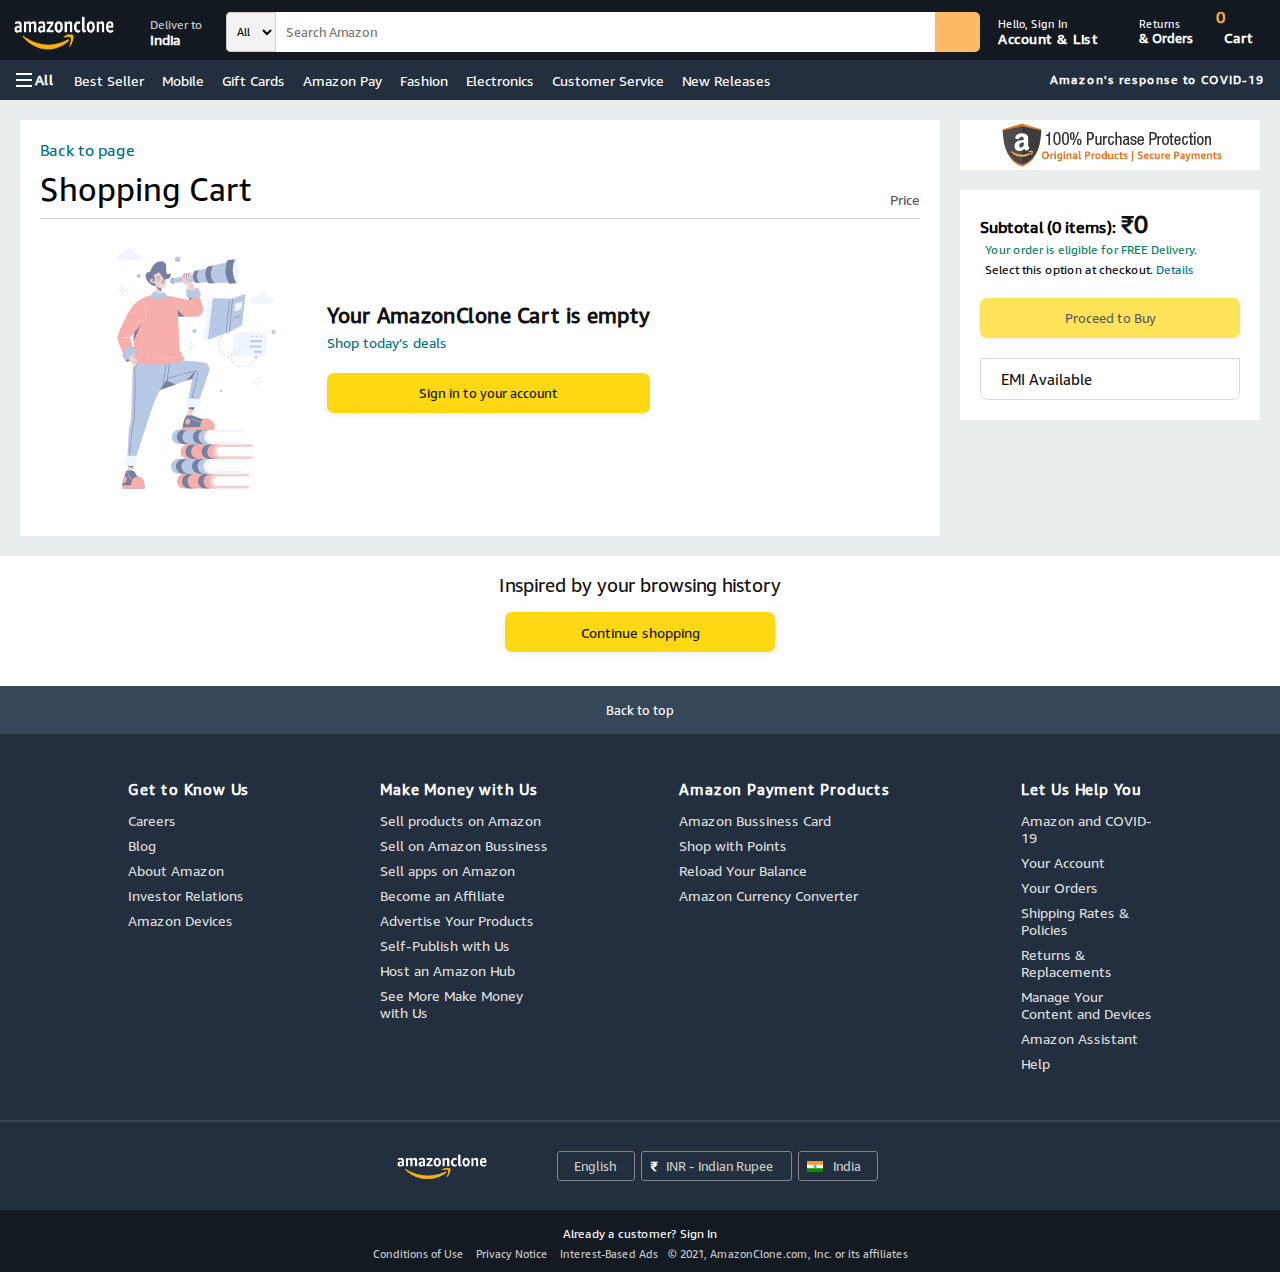
<file: CartPage.html>
<!DOCTYPE html>
<html lang="en">

<head>
    <meta charset="UTF-8">
    <meta http-equiv="X-UA-Compatible" content="IE=edge">
    <meta name="theme-color" content="#131921" />
    <meta name="author" content="Nilesh_Rathod">
    <meta name="description" content="AmazonClone for practice purpose to create a E-commerce websites">
    <meta name="viewport" content="width=device-width, initial-scale=1.0">
    <link rel="icon" href="./images/logoimg2.png" type="image/png">
    <title>AmazonClone.com. Spend less. Smile more.</title>
    <!-- ===========Style Links============ -->
    <link rel="stylesheet" href="./CSS/style.css" />
    <link rel="stylesheet" href="./CSS/MediaQueries.css">

    <!-- =======Font Awesome Links====== -->
    <link rel="stylesheet" href="https://pro.fontawesome.com/releases/v5.10.0/css/all.css"
        integrity="sha384-AYmEC3Yw5cVb3ZcuHtOA93w35dYTsvhLPVnYs9eStHfGJvOvKxVfELGroGkvsg+p" crossorigin="anonymous" />
</head>

<div class="container">

    <header>
        <div onclick="backToHome()" id="nav_brand" class="nav_brand">
            <img src="./images/amazon_logo.png" width="100px" height="40px" alt="Amazon-logo">
        </div>
        <!-- ============nav-logo end========= -->
        <div class="location_section">
            <div class="icons">
                <i class="fas fa-map-marker-alt"></i>
            </div>
            <div id="located" class="located">
                <span>Deliver to</span>
                <span>India</span>
            </div>
        </div>
        <!-- =======Location-section end======= -->
        <div class="input_content">
            <select id="products_list">
                <option value="All">All</option>
                <option value="All Departments">All Departments</option>
                <option value="Art & Crafts">Art & Crafts</option>
                <option value="Books">Books</option>
                <option value="Computers">Computers</option>
                <option value="Deals">Deals</option>
                <option value="Digital Music">Digital Music</option>
                <option value="Electronics">Electronics</option>
                <option value="Kindle Store">Kindle Store</option>
                <option value="Prime Video">Prime Video</option>
                <option value="Women's Fashion">Women's Fashion</option>
                <option value="Men's Fashion">Men's Fashion</option>
                <option value="Girls Fashion">Girls Fashion</option>
                <option value="Boys Fashion">Boys Fashion</option>
                <option value="Health & Household">Health & Household</option>
                <option value="Home & Kitchen">Home & Kitchen</option>
                <option value="Industrial & Scientifi">Industrial & Scientifi</option>
                <option value="Luggage">Luggage</option>
                <option value="Movies & TV">Movies & TV</option>
                <option value="Music, CDs & Viny">Music, CDs & Viny</option>
                <option value="Pet Supplies">Pet Supplies</option>
                <option value="Sports & Outdoors">Sports & Outdoors</option>
                <option value="Tools & Home Improvement">Tools & Home Improvement</option>
                <option value="Toys & Games">Toys & Games</option>
                <option value="Video Games">Video Games</option>
            </select>
            <!-- products lists end -->
            <input type="text" id="input_fill" placeholder="Search Amazon">
            <!-- user-input-end -->
            <div class="search_icons">
                <button type="button">
                    <i class="fas fa-search"></i>
                </button>
            </div>
        </div>
        <!-- ========Input Section End========= -->
        <div id="hello_sign" onmouseover="ShowSignWithOverlay()" onmouseleave="HideSignWithOverlay(), mouseLeave()"
            onmouseenter="mouseOver()">
            <span id="UserName">
                Hello, Sign in
            </span>
            <span>
                Account & List
                <i class="fas fa-caret-down"></i>
            </span>
            <!-- ============================================== -->
            <!-- ==================Hello_Sign================== -->
            <div id="sign_lists" onmouseleave="mouseLeave()">
                <div class="arrow_up">
                    <i class="fas fa-caret-up"></i>
                </div>

                <div class="cart_content">
                    <a href="./CreateSignPage.html" class="btn">Sign in</a>
                    <div class="next_line">
                        <span>New customer?</span>
                        <a href="./CreateSignPage.html">Start here.</a>
                    </div>
                    <div class="cart_row">
                        <div class="left_cols"></div>
                        <div class="right_cols"></div>
                    </div>
                </div>

                <hr>
                <div class="cart_bottom_content">
                    <div class="cart_left_content">
                        <h2>Your Lists</h2>
                        <ul>
                            <li>
                                <a href="#">Create a List</a>
                            </li>
                            <li>
                                <a href="#">Find a List or Registry</a>
                            </li>
                            <li>
                                <a href="#">AmazonSmile Charity Lists</a>
                            </li>
                        </ul>
                    </div>
                    <span class="span"></span>
                    <div class="cart_right_content">
                        <h2>Your Account</h2>
                        <ul>
                            <li>
                                <a href="#">Accounts</a>
                            </li>
                            <li>
                                <a href="#">Orders</a>
                            </li>
                            <li>
                                <a href="#">Recommendations</a>
                            </li>
                            <li>
                                <a href="#">Browsing History</a>
                            </li>
                            <li>
                                <a href="#">Watchlist</a>
                            </li>
                            <li>
                                <a href="#">Video Purchases & Rentals</a>
                            </li>
                            <li><a href="#">Kindle Unlimited</a></li>
                            <li><a href="#">Content & Devices</a></li>
                            <li><a href="#">Subscribe & Save Items</a></li>
                            <li><a href="#">Memberships & Subscriptions</a></li>
                            <li><a href="#">Music Library</a></li>
                        </ul>
                    </div>
                </div>
            </div>
            <!-- =================End Section================== -->
        </div>
        <!-- =========hello sign end=========== -->
        <div class="returns_orders">
            <span>
                Returns
            </span>
            <span>& Orders</span>
        </div>
        <!-- ======== returns order ends ======= -->
        <div id="cart">
            <div class="Count_logo">
                <span>0</span>
                <i class="fas fa-shopping-cart"></i>
            </div>
            <span class="cart">Cart</span>
        </div>
        <!-- ===========Cart Section end=========== -->

        <div id="sidebar" class="sidebarBtn">
            <div class="sidebar_span">
                <span></span>
                <span></span>
                <span></span>
            </div>
            <div class="spanmenu"> All </div>
        </div>

        <div class="nav_lists">
            <span>Best Seller</span>
            <span>Mobile</span>
            <span>Gift Cards</span>
            <span>Amazon Pay</span>
            <span>Fashion</span>
            <span>Electronics</span>
            <span class="hide_in_medium">Customer Service</span>
            <span class="hide_in_large">New Releases</span>
        </div>

        <div class="AmazonRespons">
            <span>Amazon's response to COVID-19</span>
        </div>

        <div id="carousel_lists">
            <div class="wrapper">
                <div class="items">Best Sellers</div>
                <div class="items">Video</div>
                <div class="items">New Releases</div>
                <div class="items">Home</div>
                <div class="items">Livestreams</div>
                <div class="items">Pharmacy</div>
                <div class="items">Books</div>
                <div class="items">Gift Cards</div>
                <div class="items">PC</div>
                <div class="items">Deals</div>
                <div class="items">Music</div>
                <div class="items">Lists</div>
            </div>
        </div>

    </header>

    <!-- class="container_section" -->
    <div id="cart_page">
        <div id="cart_container" class="container_wrapper cart">
            <div class="left_cart_section">
                <div class="heading_section">
                    <div onclick="backToHome()" id="backToHome">
                        <a href="#">
                            <i class="fas fa-chevron-left"></i> Back to page
                        </a>
                    </div>
                    <div class="heading">
                        <h1>Shopping Cart <span>Price</span></h1>
                    </div>
                </div>
                <div class="cart_section">
                    <div class="empty_cart_image">
                        <div class="image">
                            <img src="./images/Vision.svg" alt="empty_cart_images" />
                        </div>
                        <div class="right_side_cart">
                            <h2>
                                Your AmazonClone Cart is empty <br>
                                <a onclick="BackToHome()" href="#">Shop to Add in cart</a>
                            </h2>
                            <div class="btn">
                                <button onclick="GoToSingUp()" type="button">Sign in to your account</button>
                            </div>
                        </div>
                    </div>
                </div>
            </div>

            <div class="right_cart_section">
                <div class="top_part">
                    <img src="./images/cartPurchasedAssu.png" alt="cartPurchasedAssu-images">
                </div>
                <div id="bottom_part" class="bootom_part">
                    <div class="prices_part">
                        <h4>Subtotal
                            <span id="items">
                                (0 items):
                            </span>
                            <span id="items_prices">
                                &#8377;0
                            </span>
                        </h4>
                        <div class="order_secured">
                            <i class="fas fa-check-circle"></i>
                            <p>
                                <span>Your order is eligible for FREE Delivery.</span> <br>
                                <span>Select this option at checkout. <a href="#">Details</a></span>
                            </p>
                        </div>
                    </div>
                    <button onclick="PurchaseLocation()" class="buyBtn" disabled="disabled" type="button">
                        Proceed to Buy
                    </button>

                    <div class="collapse">
                        <button type="button" class="collapsible">EMI Available
                            <i class="fas fa-chevron-down"></i>
                        </button>
                        <div class="content">
                            <p>Your order qualifies for EMI with valid credit cards (not available on purchase of
                                Gold,
                                Jewelry, Gift cards and Amazon pay balance top up).</p>
                        </div>
                    </div>
                </div>
            </div>
        </div>
    </div>

    <!-- ===================================================== -->
    <!-- ==================Pages Section End================== -->
    <div class="inspireAmazon">
        <h2>Inspired by your browsing history</h2>
        <button>
            <a href="./index.html">Continue shopping</a>
        </button>
    </div>

    <footer>
        <div class="back_to_top">
            <a href="#" id="mobile_site">
                <span> <i class="fas fa-caret-up"></i> </span>
                Back to top
            </a>
        </div>
        <div class="footer_content">
            <div class="desktop_view">
                <ul>
                    <li>
                        <h3>Get to Know Us</h3>
                        <a href="#">Careers</a>
                        <a href="#">Blog</a>
                        <a href="#">About Amazon</a>
                        <a href="#">Investor Relations</a>
                        <a href="#">Amazon Devices</a>
                    </li>
                    <li>
                        <h3>Make Money with Us</h3>
                        <a href="#">Sell products on Amazon</a>
                        <a href="#">Sell on Amazon Bussiness</a>
                        <a href="#">Sell apps on Amazon</a>
                        <a href="#">Become an Affiliate</a>
                        <a href="#">Advertise Your Products</a>
                        <a href="#">Self-Publish with Us</a>
                        <a href="#">Host an Amazon Hub</a>
                        <a href="#"> <i class="fas fa-angle-right"></i> See More Make Money <br>
                            with Us</a>
                    </li>
                    <li>
                        <h3>Amazon Payment Products</h3>
                        <a href="#">Amazon Bussiness Card</a>
                        <a href="#">Shop with Points</a>
                        <a href="#">Reload Your Balance</a>
                        <a href="#">Amazon Currency Converter</a>
                    </li>
                    <li>
                        <h3>Let Us Help You</h3>
                        <a href="#">Amazon and COVID-
                            <br> 19</a>
                        <a href="#">Your Account</a>
                        <a href="#">Your Orders</a>
                        <a href="#">Shipping Rates & <br> Policies</a>
                        <a href="#">Returns & <br> Replacements</a>
                        <a href="#">Manage Your <br> Content and Devices</a>
                        <a href="#">Amazon Assistant</a>
                        <a href="#">Help</a>
                    </li>
                </ul>
                <div class="footerLine"></div>

                <div class="navfooter">
                    <span id="footer_logo">
                        <div class="footer_logo">
                            <img src="./images/amazon_logo.png" alt="footer_logo">
                        </div>
                    </span>
                    <div id="icon_desktop">
                        <div class="nav_footer">
                            <span class="languages">
                                <i class="fas fa-globe"></i> English
                            </span>
                            <span>
                                <b style="color:#fff; margin-right:5px;">&#8377;</b> INR - Indian Rupee
                            </span>
                            <span class="flags">
                                <img src="./images/india_flag.jpg" alt="india_flag"> India
                            </span>
                        </div>
                    </div>
                </div>
            </div>
            <div class="mobile_view">
                <div class="content_footer">
                    <div class="left_footer">
                        <ul>
                            <li><a href="#">AmazonClone.com</a></li>
                            <li><a href="#">Your Lists</a></li>
                            <li><a href="#">Find a Gift</a></li>
                            <li><a href="#">Browsing History</a></li>
                            <li><a href="#">Returns</a></li>
                            <li><a href="#">Customer Service</a></li>
                        </ul>
                    </div>
                    <div class="right_footer">
                        <ul>
                            <li><a href="#">Your Orders</a></li>
                            <li><a href="#">Gift Cards & Registry</a></li>
                            <li><a href="#">Your Account</a></li>
                            <li><a href="#">Sell products on <br> Amazon</a></li>
                        </ul>
                    </div>
                </div>
            </div>
        </div>
        <div class="main_footer">
            <div class="mobile_view_main_nav_footer">
                <div class="content">
                    <div>
                        <span class="languages">
                            <i class="fas fa-globe"></i>
                            English
                        </span>
                        <span>
                            <b style="color:#fff; margin-right:5px;">&#8377;</b> INR - Indian Rupee
                        </span>
                    </div>
                    <div>
                        <span class="flags">
                            <img src="./images/india_flag.jpg" alt="india_flag"> India
                        </span>
                    </div>
                </div>
            </div>
            <h3 id="ChangeFooterContent"></h3>
            <div class="bottom_footer">
                <div>
                    <span>Conditions of Use</span>
                    <span>Privacy Notice</span>
                    <span>Interest-Based Ads</span>
                </div>
                <div>
                    <span>&copy; 2021, AmazonClone.com, Inc. or its affiliates</span>
                </div>
            </div>
        </div>
    </footer>
</div>

<!-- ========================sidebars-section====================== -->
<div id="sidebars_left">
    <div id="sideBars_nav">
        <div class="close_sidebar">
            &times;
        </div>
        <div class="sidebar_contents">
            <div class="sidebar_header">
                <i class="fas fa-user-circle"></i>
                <h1 id="SideBarUser"></h1>
            </div>

            <div class="sidebar_main_content">

                <div class="shop_department">
                    <h2>Shop By Department</h2>
                    <ul>
                       <li id="sideBar_amazonBasicsBtn">AmazonBasics<i class="fas fa-chevron-right"></i></li>
                       <li id="sideBar_shopCategoryBtn">Best Sellers <i class="fas fa-chevron-right"></i></li>
                       <li id="sideBar_ComputPartBtn">Computers <i class="fas fa-chevron-right"></i></li>
                       <li id="sideBar_HomeExplBtn">Smart Home <i class="fas fa-chevron-right"></i></li>
                    </ul>
                </div>
                <!-- ============shop_department End=========== -->

                <hr class="hr">

                <div class="programs_features">
                    <h2>Programs & Features</h2>
                    <ul>
                        <li>Gift Cards <i class="fas fa-chevron-right"></i></li>
                        <li>#FounditOnAmazon <i class="fas fa-chevron-right"></i></li>
                        <li>Amazon Live <i class="fas fa-chevron-right"></i></li>
                        <li>International Shopping <i class="fas fa-chevron-right"></i></li>
                    </ul>
                </div>

                <hr class="hr">

                <!-- ============programs_features End=========== -->

                <div class="digital_content">
                    <h2>Digital Content & Devices</h2>
                    <ul>
                        <li>Amazon Music <i class="fas fa-chevron-right"></i></li>
                        <li>Kindle E-readers & Books <i class="fas fa-chevron-right"></i></li>
                        <li>Appstore for Andriod <i class="fas fa-chevron-right"></i> </li>
                    </ul>
                </div>
                <!-- ================digital_content end================ -->

                <hr class="hr">

                <!-- ====================Helps & supports================ -->

                <div class="help_supports">
                    <h2>Help & Settings</h2>
                    <ul>
                        <li>Your Account</li>
                        <li class="language">
                            <i class="fas fa-globe"></i>
                            English
                        </li>
                        <li>
                            <img src="./images/india_flag.jpg" style="width:18px; height:12px; margin-right: 8px;"
                                alt="india_flag">
                            India
                        </li>
                        <li>Customer Service</li>
                        <li id="userClicks">
                            <a style="color:#111;" href="./CreateSignPage.html">
                                Create account
                            </a>
                        </li>
                        <li id="UserIsThere">
                            <a style="color:#111;" href="./SignPage.html">
                                Sign In
                            </a>
                        </li>
                        <li class="SignOut" id="SignOut"></li>
                    </ul>
                </div>

            </div>
        </div>
    </div>
</div>
<!-- ========================sidebars-section End====================== -->

<!-- Overlay -->
<div id="overlay"></div>
<div id="overlayTwo"></div>
<!-- Overlay end -->

<!-- ======================Alert view============================= -->
<div id="errors_container">
    <div id="errors_signout">
        <div class="error_content">
            <div class="top_icons">
                <i id="top_cancle" class="fas fa-times-circle"></i>
            </div>

            <div class="icon">
                <i class="fas fa-exclamation"></i>
            </div>
            <div class="title">
                Warning
            </div>

            <div class="description">
                <p>
                    Its a AmazonClone your Data was earse not store anywhere after you signout you should Recreate
                    your
                    account.
                    <br> Thanks for Using <a href="#"> AmazonClone.com </a>
                </p>
            </div>

            <div class="dismiss-btn">
                <div id="bottom_cancle">Cancle</div>

                <button id="dismiss" class="dismiss">
                    Confirm
                </button>
            </div>
        </div>
    </div>
</div>
<!-- ======================Alert view end========================= -->

<!-- ================script section============== -->
<script src="./JS/main.js"></script>
<script src="./JS/cart.js"></script>
<script src="./JS/cartMain.js"></script>

<body>

</body>

</html>
</file>
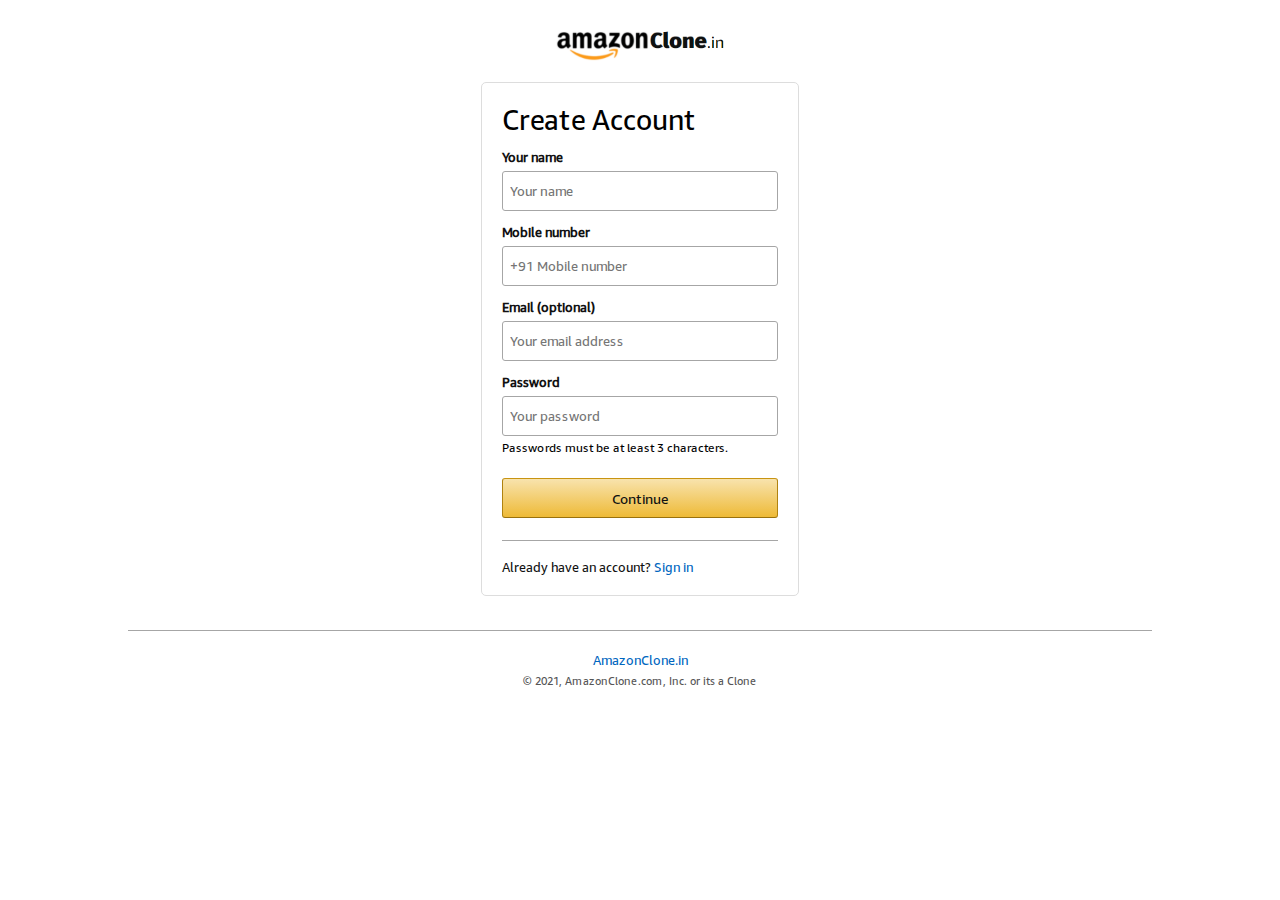
<file: CreateSignPage.html>
<!DOCTYPE html>
<html lang="en">

<head>
    <meta charset="UTF-8">
    <meta http-equiv="X-UA-Compatible" content="IE=edge">
    <meta name="viewport" content="width=device-width, initial-scale=1.0">
    <meta name="author" content="Nilesh_Rathod">
    <meta name="description" content="AmazonClone for practice purpose to create a E-commerce websites">
    <meta name="viewport" content="width=device-width, initial-scale=1.0">
    <link rel="icon" href="./images/logoimg2.png" type="image/png">
    <title>AmazonClone Registration</title>
    <link rel="stylesheet" href="./CSS/style.css">
    <link rel="stylesheet" href="./CSS/MediaQueries.css">
    <!-- =======Font Awesome Links====== -->
    <link rel="stylesheet" href="https://pro.fontawesome.com/releases/v5.10.0/css/all.css"
        integrity="sha384-AYmEC3Yw5cVb3ZcuHtOA93w35dYTsvhLPVnYs9eStHfGJvOvKxVfELGroGkvsg+p" crossorigin="anonymous" />
    <!-- ==============Google Fonts============ -->
    <link rel="preconnect" href="https://fonts.googleapis.com">
    <link rel="preconnect" href="https://fonts.gstatic.com" crossorigin>
    <link href="https://fonts.googleapis.com/css2?family=Fira+Sans:wght@800;900&display=swap" rel="stylesheet">

</head>

<body>
    <div class="Create_Sign_container">
        <div class="top_logo">
            <a href="./index.html">
                <div id="sign_image">
                    <img src="./images/logoClone.png" alt="logoClone-img">
                </div>
            </a>
        </div>
        <div class="create_sign_bottom">
            <div class="create_new_account">
                <div class="sign_content">
                    <div class="sign_heading">
                        <h1>Create Account</h1>
                    </div>
                    <div class="sign_bottom_content">
                        <form class="signing_content">

                            <div class="input_contents name_input">
                                <label>Your name</label>
                                <input autocomplete="on" id="input_name" type="text" placeholder="Your name">
                                <span id="Username_error">!!Please enter your name</span>
                            </div>
                            <div class="input_contents number_input">
                                <label>Mobile number</label>
                                <input autocomplete="on" maxlength="10" id="input_number" type="text"
                                    placeholder="+91 Mobile number">
                                <span id="Usernumber_error">!!Please enter your mobile number</span>
                            </div>
                            <div class="input_contents email_input">
                                <label>Email (optional)</label>
                                <input id="input_email" type="email" placeholder="Your email address">
                            </div>
                            <div class="input_contents password_input">
                                <label>Password</label>
                                <input maxlength="10" id="input_password" type="password" placeholder="Your password">
                                <span id="Userpassword_error">!!Please enter your password</span> <br>

                                <span class="info">
                                    <i class="fas fa-info-circle"></i> Passwords must be at least 3 characters.
                                </span>
                            </div>

                            <div class="signing_button">
                                <button id="SubmitBtn">Continue</button>
                            </div>
                        </form>

                        <div class="hr"></div>
                        <div class="main_bottom_sign_content">
                            <div class="sign_in_site">
                                <span>Already have an account?</span>
                                <a href="./SignPage.html">Sign in</a>
                            </div>
                        </div>
                    </div>
                </div>
            </div>
        </div>
    </div>
    <div class="hr hr_2"></div>
    <div class="sign_footer">
        <a class="link_to_site" href="./index.html">
            <span>AmazonClone.in</span>
        </a>
        <br>
        <span>&COPY; 2021, AmazonClone.com, Inc. or its a Clone</span>
    </div>
    <script src="./JS/CreateAccPage.js"></script>
</body>

</html>
</file>
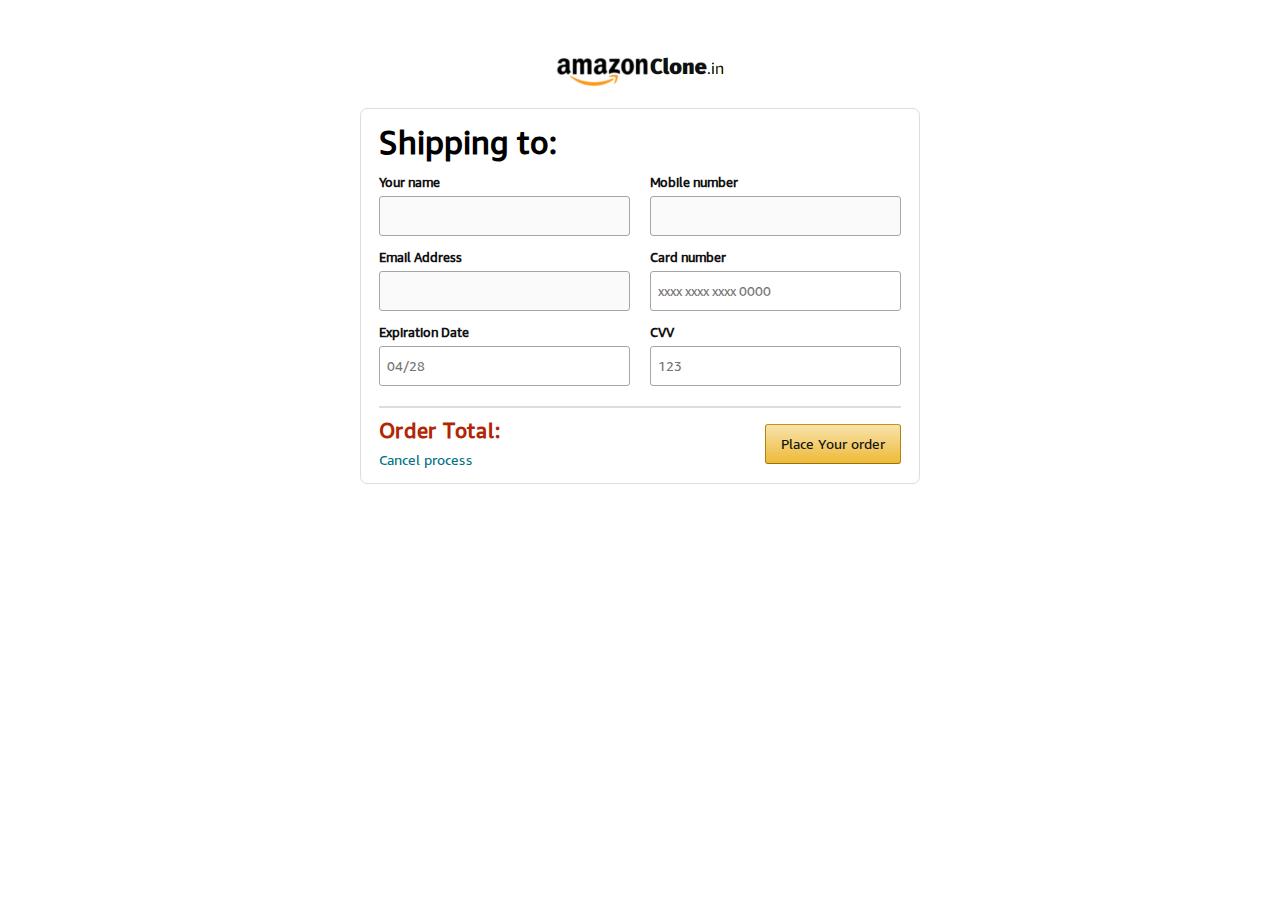
<file: Purchase.html>
<!DOCTYPE html>
<html lang="en">

<head>
    <meta charset="UTF-8">
    <meta http-equiv="X-UA-Compatible" content="IE=edge">
    <meta name="theme-color" content="#131921" />
    <meta name="author" content="Nilesh_Rathod">
    <meta name="description" content="AmazonClone for practice purpose to create a E-commerce websites">
    <meta name="viewport" content="width=device-width, initial-scale=1.0">
    <link rel="icon" href="./images/logoimg2.png" type="image/png">
    <title>AmazonClone.com. Spend less. Smile more.</title>
    <!-- ===========Style Links============ -->
    <link rel="stylesheet" href="./CSS/style.css" />
    <link rel="stylesheet" href="./CSS/MediaQueries.css">

    <!-- =======Font Awesome Links====== -->
    <link rel="stylesheet" href="https://pro.fontawesome.com/releases/v5.10.0/css/all.css"
        integrity="sha384-AYmEC3Yw5cVb3ZcuHtOA93w35dYTsvhLPVnYs9eStHfGJvOvKxVfELGroGkvsg+p" crossorigin="anonymous" />
</head>

<body>

    <div class="payment_page_container">
        <div class="payment_container">
            <div class="top_logo">
                <a href="./index.html">
                    <div id="sign_image">
                        <img src="./images/logoClone.png" alt="logoClone-img">
                    </div>
                </a>
            </div>

            <div class="payment_wrapper">
                <div class="heading_pay">
                    <h1>Shipping to: <span id="username"></span> </h1>
                </div>
                <div class="payment_bottom">
                    <form class="payment_content">
                        <!-- action="./index.html" -->
                        <div class="input_wrapper">
                            <div class="input_contents name_input">
                                <label>Your name</label>
                                <input disabled="disabled" id="payment_name" type="text">
                            </div>
                            <div class="input_contents number_input">
                                <label>Mobile number</label>
                                <input disabled="disabled" id="payment_number" type="text">
                            </div>
                        </div>
                        <div class="input_wrapper">
                            <div class="input_contents email_input">
                                <label>Email Address</label>
                                <input disabled="disabled" id="payment_email" type="email">
                            </div>
                            <div class="input_contents card_number_input">
                                <label>Card number</label>
                                <input autocomplete="off" id="card_number" type="tel" placeholder="xxxx xxxx xxxx 0000"
                                    maxlength="16">
                                <span id="card_error">!Please enter your card number</span>
                                <span id="card_error3">!Your Card Number invalid</span>
                            </div>
                        </div>

                        <div class="input_wrapper">
                            <div class="input_contents email_input">
                                <label>Expiration Date</label>
                                <input autocomplete="off" id="payment_expire" type="tel" placeholder="04/28"
                                    maxlength="5">
                                <span id="card_exiper_error">!Your Expiration Number invalid</span>
                            </div>
                            <div class="input_contents card_number_input">
                                <label>CVV</label>
                                <input autocomplete="off" id="payment_cvv" type="tel" placeholder="123" maxlength="3">
                                <span id="card_cvv_error">!Your CVV invalid</span>
                            </div>
                        </div>

                        <div class="hr-2"></div>

                        <div class="bottom_payment_wrapper">
                            <div class="bottom_checkout">
                                <h2>Order Total: <span id="price_order"> </span></h2>

                                <a href="./CartPage.html">
                                    <span>
                                        Cancel process
                                    </span>
                                </a>
                            </div>
                            <div class="payment_button">
                                <button type="submit" id="payment_Btn">Place Your
                                    order</button>
                            </div>
                        </div>
                    </form>
                </div>
            </div>
        </div>

        <!-- ====================Success Popup==================== -->
        <div class="popup_container">
            <div class="popup center">
                <div class="icon">
                    <i class="fa fa-check"></i>
                </div>
                <div class="title">
                    Order Successfull!!
                </div>

                <div class="description">
                    <p>
                        Your order was place you will redirect to AmazonClone.com
                    </p>
                </div>

                <div class="dismiss-btn">
                    <button class="dismiss">
                        Done
                    </button>
                </div>
            </div>
        </div>
    </div>

    <div id="overlays_payment"></div>


    <!-- ============JS Script============= -->
    <script src="./JS/PaymentPage.js"></script>
</body>

</html>
</file>
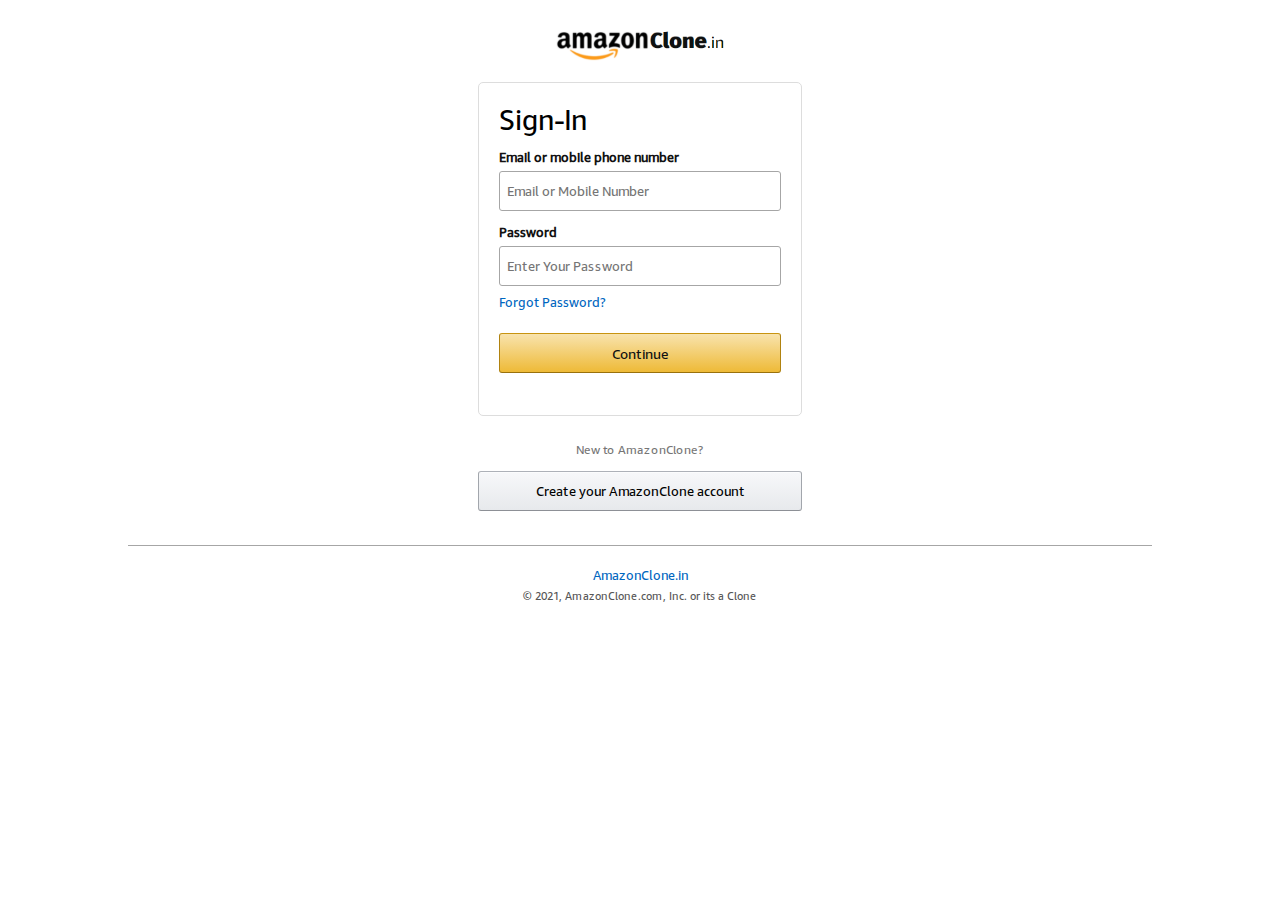
<file: SignPage.html>
<!DOCTYPE html>
<html lang="en">

<head>
    <meta charset="UTF-8">
    <meta http-equiv="X-UA-Compatible" content="IE=edge">
    <meta name="viewport" content="width=device-width, initial-scale=1.0">
    <meta name="author" content="Nilesh_Rathod">
    <meta name="description" content="AmazonClone for practice purpose to create a E-commerce websites">
    <meta name="viewport" content="width=device-width, initial-scale=1.0">
    <link rel="icon" href="./images/logoimg2.png" type="image/png">
    <title>AmazonClone Sign in</title>
    <!-- ==========Style Link========== -->
    <link rel="stylesheet" href="./CSS/style.css">
    <link rel="stylesheet" href="./CSS/MediaQueries.css">
    <!-- =======Font Awesome Links====== -->
    <link rel="stylesheet" href="https://pro.fontawesome.com/releases/v5.10.0/css/all.css"
        integrity="sha384-AYmEC3Yw5cVb3ZcuHtOA93w35dYTsvhLPVnYs9eStHfGJvOvKxVfELGroGkvsg+p" crossorigin="anonymous" />
    <!-- ==============Google Fonts============ -->
    <link rel="preconnect" href="https://fonts.googleapis.com">
    <link rel="preconnect" href="https://fonts.gstatic.com" crossorigin>
    <link href="https://fonts.googleapis.com/css2?family=Fira+Sans:wght@800;900&display=swap" rel="stylesheet">

</head>

<body>
    <div class="sign_container">
        <div class="top_logo">
            <a href="./index.html">
                <div id="sign_image">
                    <img src="./images/logoClone.png" alt="logoClone-img">
                </div>
            </a>
        </div>
        <div class="sign_bottom">
            <div class="sign_account">
                <div class="signIn_content">
                    <div class="sign_heading">
                        <h1>Sign-In</h1>
                    </div>
                    <div class="signIn_bottom_content">
                        <form class="signIn_content">
                            <!-- action="./index.html" -->
                            <div class="input_contents email_input">
                                <label>Email or mobile phone number</label>
                                <input class="EmailMobile" type="text" placeholder="Email or Mobile Number">
                            </div>
                            <div style="margin-bottom: 5px;" class="input_contents password_input">
                                <label>Password</label>
                                <input class="password" type="password" placeholder="Enter Your Password">
                            </div>
                            <div class="forget_paswd">
                                <a href="#">
                                    <span>Forgot Password?</span>
                                </a>
                            </div>
                            <div class="signing_button">
                                <button id="showData" type="button">Continue</button>
                            </div>
                        </form>
                    </div>
                </div>
            </div>
        </div>
        <div class="go_to_create_acc">
            <span>New to AmazonClone?</span> <br>
            <button>Create your AmazonClone account</button>
        </div>
    </div>
    <div class="hr hr_2"></div>
    <div class="sign_footer">
        <a class="link_to_site" href="./index.html">
            <span>AmazonClone.in</span>
        </a>
        <br>
        <span>&COPY; 2021, AmazonClone.com, Inc. or its a Clone</span>
    </div>

    <script>
        let go_to_create_acc = document.querySelector('.go_to_create_acc button');

        go_to_create_acc.addEventListener('click', () => {
            window.location = './CreateSignPage.html';
        });
    </script>
</body>

</html>
</file>
<file: CSS/style.css>
@font-face {
  font-family: 'AmazonEmber';
  src: url('../AmazonEmber.ttf');
}

* {
  margin: 0;
  padding: 0;
  font-family: 'AmazonEmber';
  scroll-behavior: smooth;
  box-sizing: border-box;
}

a {
  text-decoration: none;
}

h2 {
  margin-bottom: 0;
  font-weight: 700;
  font-size: 21px;
  color: #0f1111;
}

.container {
  background: #eaeded;
  display: grid;
  height: 100%;
  grid-template-rows: 100px auto 130px 545px;
}

.container .container_section {
  display: none;
}

.container .container_section.is_active {
  display: block;
}

#home .container_wrapper.home {
  display: grid;
  grid-template-rows: 600px auto;
}

/* =======================Cart page content===================== */

#cart_page .container_wrapper.cart {
  display: grid;
  grid-template-rows: auto;
  grid-template-columns: 1fr 0.3fr;
  grid-column-gap: 20px;
}

#cart_page .container_wrapper.cart .left_cart_section {
  display: grid;
  grid-template-rows: auto;
  background: #fff;
  padding: 20px;
}

#cart_page .container_wrapper.cart .right_cart_section {
  height: auto;
}

#cart_page .container_wrapper.cart .right_cart_section .bootom_part {
  padding: 20px;
  background: #fff;
  height: auto;
}

#cart_page .container_wrapper.cart .right_cart_section .top_part {
  margin-bottom: 16px;
}

#cart_page
  .container_wrapper.cart
  .right_cart_section
  .bootom_part
  .prices_part
  h2 {
  margin-bottom: 4px;
}

#cart_page
  .container_wrapper.cart
  .right_cart_section
  .bootom_part
  .order_secured {
  display: flex;
  align-items: center;
}

#cart_page
  .container_wrapper.cart
  .right_cart_section
  .bootom_part
  .prices_part
  p
  span {
  font-size: 12px;
  padding-left: 5px;
}

#cart_page
  .container_wrapper.cart
  .right_cart_section
  .bootom_part
  .prices_part
  p
  span:nth-child(1) {
  color: #067d62;
}

#cart_page
  .container_wrapper.cart
  .right_cart_section
  .bootom_part
  .prices_part
  i {
  font-size: 15px;
  color: #067d62;
}

#cart_page .cart_section .product {
  display: flex;
  justify-content: space-between;
}

#cart_page .cart_section .products_main_content {
  display: flex;
}

#cart_page .cart_section .product .product_content_bottom_content {
  display: flex;
  flex-direction: column;
  padding: 0 15px;
}

#cart_page
  .cart_section
  .product
  .product_content_bottom_content
  .bottom_content {
  display: flex;
  margin-top: 10px;
  align-items: center;
}

#cart_page
  .cart_section
  .product
  .product_content_bottom_content
  .bottom_content
  .Qty {
  width: 75px;
  margin-right: 10px;
  display: flex;
  justify-content: space-between;
  align-items: center;
}

#cart_page
  .cart_section
  .product
  .product_content_bottom_content
  .bottom_content
  .Qty
  i {
  background: #f0f2f2;
  color: #15aabf;
  box-shadow: 0 2px 5px rgb(15 17 17 / 15%);
  height: 29px;
  width: 28px;
  padding: 5px;
  border-radius: 7px;
  border: 1px solid #d5d9d9;
  display: flex;
  justify-content: center;
  align-items: center;
  padding: 0 4px;
  cursor: pointer;
}

#minus:active {
  position: relative;
  top: 0;
}

#cart_page
  .cart_section
  .product
  .product_content_bottom_content
  .bottom_content
  .Qty
  i:hover {
  color: #007185;
  background: #e3e6e6;
}

#cart_page
  .cart_section
  .product
  .product_content_bottom_content
  .bottom_content
  button {
  padding-left: 5px;
  font-size: 12px;
  color: #007185;
  cursor: pointer;
  user-select: none;
  border: none;
  background: transparent;
  outline: none;
}

#cart_page
  .cart_section
  .product
  .product_content_bottom_content
  .bottom_content
  button:hover {
  text-decoration: underline;
  color: #b12704;
}

#cart_page
  .cart_section
  .product
  .product_content_bottom_content
  .bottom_content
  .hr {
  width: 1px;
  height: 16px;
  background: #ddd;
  margin: 0 5px;
}

#cart_page .cart_section .product:not(:last-child) {
  border-bottom: 1px solid #d5d5d5;
}

#cart_page .cart_section .product img {
  width: 180px;
  height: 180px;
  object-fit: contain;
}

#cart_page .cart_section .product .product_content p {
  font-size: 18px;
  line-height: 30px;
  font-weight: 200;
}

#cart_page .cart_section .product_prices span {
  font-weight: 700;
  font-size: 18px;
}

#cart_page .cart_section .Subtotal_price {
  text-align: right;
}

#cart_page .cart_section .Subtotal_price .Subtotal_title h4 {
  font-size: 18px;
  font-weight: 300;
}

#cart_page .cart_section .Subtotal_price .Subtotal_title h4 span {
  font-weight: 700;
}

#cart_page .container_wrapper.cart .right_cart_section button.buyBtn {
  outline: none;
  border: none;
  width: 100%;
  height: 40px;
  background: #ffd814;
  border-color: #fcd200;
  border-radius: 7px;
  box-shadow: 0 2px 5px 0 rgb(213 217 217 / 50%);
  color: #0f1111;
  cursor: pointer;
  padding: 5px;
  margin: 20px 0;
}

#cart_page
  .container_wrapper.cart
  .right_cart_section
  button.buyBtn[disabled='disabled'] {
  opacity: 0.7;
}

#cart_page .container_wrapper.cart .right_cart_section button.buyBtn:hover {
  background: #f7ca00;
}

#cart_page .container_wrapper.cart .right_cart_section button.buyBtn:active {
  position: relative;
  top: 1px;
}

#cart_page .container_wrapper.cart .right_cart_section .collapse {
  border: 1px solid #d5dbdb;
  border-bottom-left-radius: 8px;
  border-bottom-right-radius: 8px;
}

#cart_page .container_wrapper.cart .right_cart_section .collapse .collapsible {
  background: transparent;
  color: #0f1111;
  cursor: pointer;
  padding: 11px 20px;
  width: 100%;
  text-align: left;
  border: none;
  outline: none;
  font-size: 15px;
  display: flex;
  justify-content: space-between;
  align-items: center;
}

#cart_page .container_wrapper.cart .right_cart_section .collapse .content {
  padding: 12px 18px;
  display: none;
  overflow: hidden;
  background-color: transparent;
}

#cart_page .container_wrapper.cart .right_cart_section .collapse .content p {
  font-size: 14px;
  line-height: 20px;
}

#items_prices {
  font-weight: 800;
  font-size: 24px;
  color: #0f1111;
}

#cart_page .cart_section {
  display: grid;
  grid-template-rows: auto;
  grid-template-columns: auto;
  gap: 10px;
}

#cart_page .cart_section .empty_cart_image {
  display: flex;
  align-items: center;
  margin: 10px;
}

#cart_page .cart_section .empty_cart_image .image {
  width: 277px;
  height: 277px;
  opacity: 0.7;
}

#cart_page .cart_section .empty_cart_image .image img {
  width: 100%;
  height: 100%;
  object-fit: contain;
}

#cart_page .cart_section .empty_cart_image h2 {
  color: #111;
  font-weight: 700;
}

#cart_page .cart_section .empty_cart_image h2 a {
  color: #007185;
  font-size: 14px;
}

#cart_page .cart_section .empty_cart_image h2 a:hover {
  color: #c7511f;
  text-decoration: underline;
}

#cart_page .cart_section .empty_cart_image .right_side_cart .btn button {
  outline: none;
  border: none;
  width: 100%;
  height: 40px;
  background: #ffd814;
  border-color: #fcd200;
  border-radius: 7px;
  box-shadow: 0 2px 5px 0 rgb(213 217 217 / 50%);
  color: #0f1111;
  cursor: pointer;
  padding: 5px;
  margin: 20px 0;
}

#cart_page .cart_section .empty_cart_image .right_side_cart .btn button:hover {
  background: #f7ca00;
}

#cart_page .cart_section .empty_cart_image .right_side_cart .btn button:active {
  position: relative;
  top: 1px;
}

#cart_page .cart_section .empty_cart_image .right_side_cart h2 a {
  font-weight: 400;
}

#cart_page .heading_section {
  padding: 0;
}

#cart_page .heading_section .heading {
  border-bottom: 1px solid #d5d5d5;
}

#cart_page .cart_section .product {
  padding: 10px 0;
}

#cart_page .Subtotal_title h4 {
  font-size: 20px;
  font-weight: 400;
}

#cart_page .Subtotal_title h4 span.font_400 {
  font-weight: 700;
}

#cart_page .right_cart_section .order_secured span a {
  color: #007185;
}

#cart_page .right_cart_section .order_secured span a:hover {
  color: #c7511f;
  text-decoration: underline;
}

/* =======================Cart page content===================== */

/* ============================================================================ */
/* ============================================================================ */

#AnimalToyPage,
#GamingMerchPage,
#HomeExplPage,
#ComfyPage,
#LaptopTablePage,
#FavToysPage,
#TopBeautyPage,
#FindTvPage,
#GamingAccPage,
#ComputPartPage,
#oculusPage,
#amazonBasics,
#shopCategory,
#fitAthome {
  margin: 20px;
}

#AnimalToyPage .container_wrapper.AnimalToy,
#GamingMerchPage .container_wrapper.GamingMerch,
#HomeExplPage .container_wrapper.HomeExpl,
#ComfyPage .container_wrapper.Comfy,
#LaptopTablePage .container_wrapper.LaptopTable,
#FavToysPage .container_wrapper.FavToys,
#TopBeautyPage .container_wrapper.TopBeauty,
#FindTvPage .container_wrapper.FindTv,
#GamingAccPage .container_wrapper.GamingAcc,
#ComputPartPage .container_wrapper.ComputPart,
#oculusPage .container_wrapper.oculusPro,
#amazonBasics .container_wrapper.amazonBasics,
#shopCategory .container_wrapper.shopCategory,
#fitAthome .container_wrapper.fitAthome,
#cart_page .container_wrapper.cart {
  height: 100%;
}

#AnimalToyPage .AnimalToy_section,
#GamingMerchPage .GamingMerch_section,
#HomeExplPage .HomeExpl_section,
#ComfyPage .Comfy_section,
#LaptopTablePage .LaptopTable_section,
#FavToysPage .FavToys_section,
#TopBeautyPage .TopBeauty_section,
#FindTvPage .FindTvPage_section,
#GamingAccPage .GamingAcc_section,
#ComputPartPage .ComputPart_section,
#oculusPage .oculusPro_section,
#amazonBasics .amazonBasics_section,
#shopCategory .shopCategory_section,
#fitAthome .fitAthome_section {
  display: grid;
  gap: 20px;
}

.container_wrapper {
  display: grid;
  grid-template-rows: auto;
  gap: 20px;
}

.container_wrapper .products_section .products_items {
  display: grid;
  grid-template-columns: 0.5fr 1fr;
  background: #fff;
  padding: 20px;
}

#products_img {
  height: 200px;
}

#products_img img {
  width: 100%;
  height: 100%;
  object-fit: contain;
}

.heading_section {
  background: #fff;
  padding: 20px;
}

.heading_section .heading {
  padding-top: 10px;
}

.heading_section .heading h1 {
  font-weight: 300;
  padding-bottom: 10px;
  display: flex;
  justify-content: space-between;
  align-items: flex-end;
}

.heading_section .heading h1 span {
  color: #565955;
  font-size: 14px;
}

#fitAthome .fitAthome_section {
  grid-template-rows: repeat(3, 240px) auto;
}

.right_side .content {
  display: grid;
  grid-template-rows: auto;
  gap: 10px;
}

#product_heading p {
  font-size: 20px;
  line-height: 32px;
}

.right_side .content .bottom_content {
  display: flex;
  justify-content: space-between;
}

.right_side .content .bottom_content .products_brand_rating .products_rating a,
.right_side .content .bottom_content .products_brand_rating .products_brand a {
  color: #007185;
  font-size: 14px;
}

.right_side
  .content
  .bottom_content
  .products_brand_rating
  .products_rating
  .rating
  span
  i {
  color: #ffa41c;
}

.right_side
  .content
  .bottom_content
  .products_brand_rating
  .products_rating
  .rating {
  margin-right: 14px;
}

.right_side .content .products_brand_rating .products_rating {
  display: flex;
  align-items: flex-end;
}

.right_side
  .content
  .bottom_content
  .products_brand_rating
  .products_rating
  a:hover,
.right_side
  .content
  .bottom_content
  .products_brand_rating
  .products_brand
  a:hover {
  color: #c7511f;
  text-decoration: underline;
}

.right_side .content .bottom_content .products_price .price {
  display: flex;
}

.right_side .content .bottom_content .products_price span.price_name {
  color: #565959;
  font-size: 14px;
}

.right_side .content .bottom_content .products_price .price_rate {
  margin-left: 7px;
  color: #b12704;
  font-size: 18px;
}

.right_side .content .bottom_content .products_price .taxes {
  color: #0f1111;
  font-size: 14px;
  margin-left: 40px;
}

.right_side .content .bottom_content .right_bottom_content .share_links {
  display: flex;
  justify-content: center;
  margin-bottom: 15px;
}

.right_side .content .bottom_content .right_bottom_content .share_links a {
  color: #007185;
  margin-right: 10px;
  font-size: 13px;
}

.right_side
  .content
  .bottom_content
  .right_bottom_content
  .share_links
  a:hover {
  color: #c7511f;
  text-decoration: underline;
}

.right_side
  .content
  .bottom_content
  .right_bottom_content
  .share_links
  .social_links
  i {
  margin-right: 5px;
  font-size: 19px;
  cursor: pointer;
}

.right_side
  .content
  .bottom_content
  .right_bottom_content
  .share_links
  .social_links
  i:nth-child(1) {
  color: #6c7878;
}

.right_side
  .content
  .bottom_content
  .right_bottom_content
  .share_links
  .social_links
  i:nth-child(2) {
  color: #3664a2;
}

.right_side
  .content
  .bottom_content
  .right_bottom_content
  .share_links
  .social_links
  i:nth-child(3) {
  color: #67add2;
}

.right_side
  .content
  .bottom_content
  .right_bottom_content
  .share_links
  .social_links
  i:nth-child(4) {
  color: #47e964;
}

.right_side .content .bottom_content .addToCart button {
  outline: none;
  border: none;
  width: 180px;
  height: 40px;
  background: #ffd814;
  display: flex;
  align-items: center;
  justify-content: center;
  border-radius: 20px;
  box-shadow: 0 2px 5px 0 rgb(213 217 217 / 50%);
  color: #0f1111;
  cursor: pointer;
  padding: 5px;
}

.right_side .content .bottom_content .addToCart button i {
  margin-right: 5px;
}

.right_side .content .bottom_content .addToCart button:hover {
  background: #f7ca00;
  border-color: #fbc531;
}

.right_side .content .bottom_content .addToCart button:active {
  position: relative;
  top: 1px;
}

#fitAthome .fitAthome_section .fitAtBanner img {
  width: 100%;
  height: 100%;
  object-fit: contain;
}

/* ===========================shopCategory======================== */
#shopCategory .container_wrapper.shopCategory {
  display: grid;
  grid-template-rows: auto;
  gap: 20px;
}

#shopCategory .shopCategory_section {
  display: grid;
  grid-template-rows: repeat(5, 1fr);
  gap: 20px;
}

/* ===========================shopCategory End======================== */

/* ===========================AmazonBasics=========================== */
#AnimalToyPage .container_wrapper.AnimalToy,
#GamingMerchPage .container_wrapper.GamingMerch,
#HomeExplPage .container_wrapper.HomeExpl,
#ComfyPage .container_wrapper.Comfy,
#LaptopTablePage .container_wrapper.LaptopTable,
#FavToysPage .container_wrapper.FavToys,
#TopBeautyPage .container_wrapper.TopBeauty,
#ComputPartPage .container_wrapper.ComputPart,
#oculusPage .container_wrapper.oculusPro,
#amazonBasics .container_wrapper.amazonBasics {
  display: grid;
  grid-template-rows: auto;
  gap: 20px;
}

#amazonBasics .amazonBasics_section {
  display: grid;
  grid-template-rows: repeat(3, 1fr);
  gap: 20px;
}

/* ===========================AmazonBasics End======================== */

/* ===========================ComputPartPage========================== */
#ComputPartPage .ComputPart_section {
  display: grid;
  grid-template-rows: repeat(5, 1fr);
  gap: 20px;
}
/* =========================ComputPartPage End======================== */

/* ===========================TopBeauty Product======================= */
#TopBeautyPage .TopBeauty_section {
  display: grid;
  grid-template-rows: repeat(10, 1fr);
  gap: 20px;
}
/* ===========================TopBeauty Product End======================= */

/* ===========================FavToys Products============================= */
#FavToysPage .FavToys_section {
  display: grid;
  grid-template-rows: repeat(11, 1fr);
  gap: 20px;
}
/* ===========================FavToys Products End============================= */

/* =============================LaptopTablePage==================================== */
#ComfyPage .Comfy_section,
#LaptopTablePage .LaptopTable_section {
  display: grid;
  grid-template-rows: repeat(2, 1fr);
  gap: 20px;
}
/* =============================LaptopTablePage End==================================== */

/* ===============================HomeExplPage===================================== */
#GamingMerchPage .GamingMerch_section,
#HomeExplPage .HomeExpl_section {
  display: grid;
  grid-template-rows: repeat(5, 1fr);
  gap: 20px;
}
/* ===============================HomeExplPage End================================== */

/* ===================================AnimalToyPage================================= */
#AnimalToyPage .AnimalToy_section {
  display: grid;
  grid-template-rows: repeat(13, 1fr);
  gap: 20px;
}
/* ===================================AnimalToyPage End================================= */

/* ==================================================================== */
/* ===========================Pages Section End======================== */

header {
  display: grid;
  grid-template-columns: repeat(2, 0.5fr) repeat(4, 1fr) 0.74fr repeat(
      2,
      0.35fr
    );
  grid-column-gap: 4px;
  align-items: center;
  padding: 2px 10px;
  background: #131921;
  color: #ffffff;
  position: relative;
  z-index: 85;
}

header .nav_brand {
  grid-area: 1 / 1 / 2 / 2;
  width: 108px;
  height: 50px;
  display: flex;
  justify-content: center;
  align-items: center;
}

/* nav_brand end */

header .location_section:hover,
header .nav_brand:hover,
#hello_sign:hover,
header .returns_orders:hover,
#cart:hover {
  outline: 1px solid #ffffff;
  cursor: pointer;
}

header .location_section {
  grid-area: 1 / 2 / 2 / 3;
  height: 50px;
  display: flex;
  align-items: center;
  justify-content: center;
}

header .location_section .icons {
  padding-top: 14px;
  height: 36px;
  width: 18px;
  text-align: center;
  color: #ccc;
}

header .location_section .located {
  padding-left: 3px;
  line-height: 15px;
  width: 62px;
  margin-left: 0;
}

header .location_section .located span:nth-child(1) {
  font-size: 12px;
  color: #ccc;
  font-weight: 400;
}
header .location_section .located span:nth-child(2) {
  font-weight: 700;
  font-size: 14px;
}

/* location_section end */

header .input_content {
  grid-area: 1 / 3 / 2 / 4;
  grid-area: 1 / 3 / 2 / 7;
  width: auto;
  height: 40px;
  overflow: hidden;
  transition: all 0.2s ease-in-out;
  background: #000;
  border-radius: 5px;
  flex-grow: 1;
  display: flex;
  margin: 0 6px;
}

header .input_content:focus-within {
  box-shadow: 0 0 0 3px #f90;
}

header .input_content select#products_list {
  width: 100%;
  max-width: 50px;
  padding: 0 6px;
  font-size: 11px;
  box-sizing: border-box;
  cursor: pointer;
  border: 1px solid #cdcdcd;
  background: #f3f3f3;
  display: block;
  border-radius: 0;
}

header .input_content select#products_list:focus {
  outline: none;
  border: none;
}

header .input_content select#products_list option {
  font-size: 13px;
  font-weight: 400;
  color: #0f1111;
}

header .input_content select#products_list:hover {
  background: #ccc;
}

#input_fill {
  border: none;
  border-radius: 0;
  flex-grow: 1;
  padding: 10px;
  font-size: 13px;
}

#input_fill::placeholder {
  font-size: 13px;
}

#input_fill:focus {
  outline: none;
}

header .input_content .search_icons {
  width: 45px;
  height: auto;
  color: #0f1111;
  display: flex;
  align-items: center;
  justify-content: center;
  text-align: center;
  background: #ffba66;
  user-select: auto;
  pointer-events: fill;
}

header .input_content .search_icons i.fas {
  font-size: 21px;
}

header .input_content .search_icons:hover {
  background: #f3a847;
}

header .input_content .search_icons button {
  border: none;
  outline: none;
  background: transparent;
  width: 100%;
  height: 100%;
  cursor: pointer;
}

/* input_content end */

#hello_sign {
  grid-area: 1 / 7 / 2 / 8;
  width: auto;
  height: 50px;
  padding: 0 8px;
  display: flex;
  flex-direction: column;
  justify-content: center;
}

#hello_sign span:nth-child(1) {
  color: #fff;
  font-weight: 500;
  font-size: 11px;
  text-transform: capitalize;
}

#hello_sign span:nth-child(2) {
  font-size: 14px;
  font-weight: 700;
  letter-spacing: 0.5px;
}

#hello_sign span:nth-child(2) svg {
  margin-left: 10px;
  font-size: 12px;
  color: #ccc;
}

#sign_lists {
  padding: 1rem 1.5rem;
  position: absolute;
  top: 60px;
  right: 10%;
  width: 500px;
  height: auto;
  background: #f3f3f3;
  border: 1px solid #aaa;
  border-radius: 5px;
  box-sizing: border-box;
  display: none;
  z-index: 50;
  user-select: none;
}

#sign_lists .arrow_up {
  position: relative;
}

#sign_lists .arrow_up i.fas {
  position: absolute;
  right: 5px;
  top: -32px;
  color: inherit;
  font-size: 25px;
  color: #f3f3f3;
}

#sign_lists hr {
  height: 0.1px;
  margin-top: 10px;
  margin-bottom: 20px;
  color: #a7acb2;
}

#sign_lists .cart_content {
  display: flex;
  align-items: center;
  justify-content: center;
  flex-direction: column;
}

#sign_lists .cart_content a.btn {
  width: 177px;
  text-align: center;
  padding: 8px 15px;
  background: linear-gradient(to bottom, #f8e3ad, #eeba37);
  border: 1px solid;
  border-color: #c89411 #b0820f #99710d;
  border-radius: 3px;
  color: #0f1111;
  font-size: 14px;
}

#sign_lists .cart_content a.btn:hover {
  background: #edb72e;
}

#sign_lists .cart_content a.btn:active {
  position: relative;
  top: 1px;
}

#sign_lists .cart_content .next_line {
  padding-top: 4px;
}

#sign_lists .cart_content .next_line span {
  color: #0f1111;
  font-size: 14px;
}

#sign_lists .cart_content .next_line a {
  font-size: 12px;
}

#sign_lists .cart_content .next_line a:hover {
  color: #c7511f;
  text-decoration: underline;
}

#sign_lists .cart_bottom_content {
  display: flex;
  justify-content: center;
}

#sign_lists .cart_bottom_content h2 {
  font-size: 18px;
  margin-bottom: 5px;
}

#sign_lists .cart_bottom_content p {
  color: #000;
}

#sign_lists .cart_bottom_content .cart_left_content {
  line-height: 24px;
  margin-right: 30px;
  width: 210px;
}

#sign_lists .cart_bottom_content .cart_left_content h2 {
  color: #000;
}

#sign_lists .cart_bottom_content ul {
  list-style: none;
}

#sign_lists .cart_bottom_content ul li a {
  color: #444;
  font-size: 13px;
  font-weight: 400;
}

#sign_lists .cart_bottom_content ul li a:hover {
  color: #ec9e53;
  text-decoration: underline;
}

#sign_lists .cart_bottom_content .cart_right_content {
  line-height: 24px;
  position: relative;
  width: 210px;
}

#sign_lists .cart_bottom_content .cart_right_content h2 {
  color: #000;
}

#sign_lists .cart_bottom_content .cart_right_content::before {
  content: '';
  position: absolute;
  left: -10%;
  top: 0;
  background: #a7acb2;
  width: 1px;
  height: 100%;
  display: block;
}

/* ==================Hello Sign End==================== */

header .returns_orders {
  grid-area: 1 / 8 / 2 / 9;
  height: 50px;
  padding: 0 5px;
  width: auto;
  display: flex;
  flex-direction: column;
  justify-content: center;
}

header .returns_orders span:nth-child(1) {
  color: #fff;
  font-weight: 500;
  font-size: 11px;
}
header .returns_orders span:nth-child(2) {
  font-size: 13px;
  font-weight: 700;
}

/* ==================returns_orders End==================== */

#cart {
  grid-area: 1 / 9 / 2 / 10;
  height: 50px;
  color: #fff;
  display: flex;
  align-items: center;
  justify-content: center;
  position: relative;
}

#cart .Count_logo {
  display: flex;
  flex-direction: column;
  align-items: center;
  justify-content: center;
  padding-top: 8px;
}

#cart .Count_logo span {
  color: #f3a847;
  font-weight: 700;
  position: absolute;
  top: 0px;
  padding-bottom: 3px;
}

#cart .cart {
  font-size: 14px;
  font-weight: 700;
  letter-spacing: 1px;
  padding-top: 12px;
  margin-left: 4px;
}

/* ==================cart content End==================== */

header::before {
  content: '';
  position: absolute;
  left: 0;
  bottom: 0;
  background: #232f3e;
  height: 40px;
  width: 100%;
  display: block;
}

header .sidebarBtn {
  grid-area: 2 / 1 / 3 / 2;
  z-index: 1;
  width: 50px;
  height: auto;
  display: flex;
  justify-content: space-between;
  align-items: center;
  padding: 4px 6px;
  font-size: 14px;
  font-weight: 700;
}

header .sidebarBtn .sidebar_span {
  width: 17px;
}

header .sidebarBtn .sidebar_span span {
  width: 100%;
  height: 2px;
  background: #fff;
  display: block;
}

header .sidebarBtn span:not(:last-child) {
  margin-bottom: 4px;
}

header .sidebarBtn .spanmenu {
  letter-spacing: 0.8px;
  margin-left: 3px;
}

header .nav_lists {
  grid-area: 2 / 2 / 3 / 7;
  z-index: 1;
  margin-left: -55px;
}

header .nav_lists span {
  font-size: 14px;
  font-weight: 500;
  padding: 4px 7px;
}

/* =================sidebarBtn end================== */

header .sidebarBtn:hover,
header .nav_lists span:hover,
header .AmazonRespons:hover {
  outline: 1px solid #fff;
  cursor: pointer;
}

header .AmazonRespons {
  width: max-content;
  margin-left: auto;
  padding: 6px;
  font-size: 12px;
  font-weight: 600;
  grid-area: 2 / 7 / 3 / 8;
  grid-area: 2 / 7 / 3 / 10;
  z-index: 1;
  text-align: center;
  letter-spacing: 1px;
}

/* =================AmazonRespons end================== */

#carousel_lists {
  grid-area: 3 / 1 / 4 / 2;
  grid-area: 3 / 1 / 4 / 5;
  padding-top: 15px;
  overflow-x: auto;
  display: none;
  font-size: 14px;
  height: 30px;
  align-items: center;
  width: auto;
  background: #131921;
}

#carousel_lists::-webkit-scrollbar {
  width: 0;
  display: none;
}

#carousel_lists .wrapper {
  width: fit-content;
  display: flex;
  flex-shrink: 0;
}

#carousel_lists .items {
  width: max-content;
  height: 100%;
  max-height: 20px;
  color: #ffffff;
  text-align: center;
  box-sizing: content-box;
  cursor: pointer;
}

#carousel_lists .items:not(:last-child) {
  margin-right: 20px;
}

#carousel_lists .items:hover {
  color: #f90;
}

/* =================carousel_lists end================== */

/* ======================SASS text end here============================= */

/* =====================================Header Section Close=============================== */
/* ======================================================================================== */

.overlays,
#overlay {
  width: 100%;
  height: 100vh;
  position: fixed;
  top: 0;
  left: 0;
  bottom: 0;
  right: 0;
  z-index: 80;
  background: rgba(0, 0, 0, 0.8);
  display: none;
  transition: all 0.5s ease-in-out;
}

#overlayTwo {
  width: 100%;
  height: 100vh !important;
  position: fixed;
  top: 0;
  left: -100%;
  right: 0;
  bottom: 0;
  z-index: 90;
  background: rgba(0, 0, 0, 0.8);
}

/* ===================================Overlay Section End================================== */
/* ======================================================================================== */

#sidebars_left {
  position: fixed;
  left: -150%;
  transition: all 0.5s ease-in-out;
  top: 0;
  width: 365px;
  height: 100vh;
  background: #ffffff;
  box-shadow: 0 0 15px rgba(0, 0, 0, 0.2);
  z-index: 100;
}

#sideBars_nav {
  position: relative;
  z-index: 50;
}

#sideBars_nav .close_sidebar {
  position: absolute;
  left: 105%;
  top: 14px;
  width: auto;
  height: 25px;
  cursor: pointer;
  color: #fff;
  font-size: 40px;
  font-weight: 10;
  display: flex;
  justify-content: center;
  align-items: center;
}

#sideBars_nav .close_sidebar svg {
  font-size: 30px;
  color: #ffffff;
}

#sideBars_nav .sidebar_contents {
  display: flex;
  flex-direction: column;
  height: 100%;
}

#sideBars_nav .sidebar_contents .sidebar_header {
  background: #232f3e;
  height: 50px;
  color: #ffffff;
  display: flex;
  align-items: center;
  padding-left: 36px;
  cursor: pointer;
}

#sideBars_nav .sidebar_contents .sidebar_header i.fas {
  font-size: 24px;
  margin-right: 10px;
}

#sideBars_nav .sidebar_contents .sidebar_header svg {
  font-size: 24px;
  margin-right: 12px;
}

#sideBars_nav .sidebar_contents .sidebar_header h1 {
  font-size: 19px;
  color: #ffffff;
  font-weight: 700;
  margin-bottom: 0;
  text-transform: capitalize;
}

#sideBars_nav .sidebar_contents .sidebar_main_content {
  height: 100vh;
  overflow-y: auto;
  padding-top: 20px;
  padding-bottom: 50px;
  display: flex;
  flex-direction: column;
}

#sideBars_nav .sidebar_contents .sidebar_main_content .digital_content {
  height: 162px;
}

#sideBars_nav .sidebar_contents .sidebar_main_content .digital_content h2 {
  font-size: 17px;
  font-weight: 700;
  color: #0f1111;
  padding-bottom: 10px;
  padding-left: 36px;
  margin-bottom: 0;
}

#sideBars_nav .sidebar_contents .sidebar_main_content .digital_content ul {
  list-style: none;
  padding-left: 0;
}

#sideBars_nav
  .sidebar_contents
  .sidebar_main_content
  .digital_content
  ul
  i.fas {
  color: #d5dbdb;
}

#sideBars_nav .sidebar_contents .sidebar_main_content .digital_content ul li {
  font-size: 14px;
  height: 44px;
  display: flex;
  justify-content: space-between;
  align-items: center;
  padding-left: 36px;
  padding-right: 18px;
  cursor: pointer;
}

#sideBars_nav
  .sidebar_contents
  .sidebar_main_content
  .digital_content
  ul
  li:hover {
  background: #eaeded;
}

#sideBars_nav
  .sidebar_contents
  .sidebar_main_content
  .digital_content
  ul
  li:hover
  i.fas {
  color: #111;
}

#sideBars_nav .sidebar_contents .sidebar_main_content .hr {
  border: 1px solid #d5dbdb;
  margin: 10px 0;
}

#sideBars_nav .sidebar_contents .sidebar_main_content .shop_department,
#sideBars_nav .sidebar_contents .sidebar_main_content .programs_features {
  height: 250px;
}

#sideBars_nav .sidebar_contents .sidebar_main_content .shop_department ul li,
#sideBars_nav .sidebar_contents .sidebar_main_content .programs_features ul li {
  display: flex;
  justify-content: space-between;
  align-items: center;
}

#sideBars_nav .sidebar_contents .sidebar_main_content .shop_department,
#sideBars_nav .sidebar_contents .sidebar_main_content .programs_features,
#sideBars_nav .sidebar_contents .sidebar_main_content .help_supports {
  padding-top: 10px;
}

#sideBars_nav .sidebar_contents .sidebar_main_content .shop_department h2,
#sideBars_nav .sidebar_contents .sidebar_main_content .programs_features h2,
#sideBars_nav .sidebar_contents .sidebar_main_content .help_supports h2 {
  font-size: 17px;
  font-weight: 700;
  color: #0f1111;
  padding-bottom: 10px;
  padding-left: 36px;
  margin-bottom: 0;
}

#sideBars_nav .sidebar_contents .sidebar_main_content .shop_department ul,
#sideBars_nav .sidebar_contents .sidebar_main_content .programs_features ul,
#sideBars_nav .sidebar_contents .sidebar_main_content .help_supports ul {
  list-style: none;
  padding-left: 0;
}

#sideBars_nav .sidebar_contents .sidebar_main_content .shop_department ul i.fas,
#sideBars_nav
  .sidebar_contents
  .sidebar_main_content
  .programs_features
  ul
  i.fas,
#sideBars_nav .sidebar_contents .sidebar_main_content .help_supports ul i.fas {
  color: #d5dbdb;
}

#sideBars_nav .sidebar_contents .sidebar_main_content .shop_department ul li,
#sideBars_nav .sidebar_contents .sidebar_main_content .programs_features ul li,
#sideBars_nav .sidebar_contents .sidebar_main_content .help_supports ul li {
  font-size: 14px;
  height: 44px;
  padding-left: 36px;
  padding-right: 18px;
  cursor: pointer;
}

#sideBars_nav .sidebar_contents .sidebar_main_content .shop_department ul li a,
#sideBars_nav
  .sidebar_contents
  .sidebar_main_content
  .programs_features
  ul
  li
  a,
#sideBars_nav .sidebar_contents .sidebar_main_content .help_supports ul li a {
  width: 100%;
}

#sideBars_nav
  .sidebar_contents
  .sidebar_main_content
  .shop_department
  ul
  li.language
  svg,
#sideBars_nav
  .sidebar_contents
  .sidebar_main_content
  .programs_features
  ul
  li.language
  svg,
#sideBars_nav
  .sidebar_contents
  .sidebar_main_content
  .help_supports
  ul
  li.language
  svg {
  color: #aaa;
  font-size: 15px;
  margin-right: 8px;
}

#sideBars_nav
  .sidebar_contents
  .sidebar_main_content
  .shop_department
  ul
  li:hover,
#sideBars_nav
  .sidebar_contents
  .sidebar_main_content
  .programs_features
  ul
  li:hover,
#sideBars_nav
  .sidebar_contents
  .sidebar_main_content
  .help_supports
  ul
  li:hover {
  background: #eaeded;
}

#sideBars_nav
  .sidebar_contents
  .sidebar_main_content
  .shop_department
  ul
  li:hover
  i.fas,
#sideBars_nav
  .sidebar_contents
  .sidebar_main_content
  .programs_features
  ul
  li:hover
  i.fas,
#sideBars_nav
  .sidebar_contents
  .sidebar_main_content
  .help_supports
  ul
  li:hover
  i.fas {
  color: #111;
}

#sideBars_nav .sidebar_contents .sidebar_main_content .help_supports {
  margin-bottom: 50px;
}

#sideBars_nav .sidebar_contents .sidebar_main_content .help_supports ul li {
  display: flex;
  align-items: center;
}

#sideBars_nav
  .sidebar_contents
  .sidebar_main_content
  .help_supports
  ul
  li.language
  i.fas {
  margin-right: 10px;
  color: #aaa;
}

#userClicks a,
.SignOut a,
#SignOut a,
#UserIsThere a {
  width: 100%;
  height: 100%;
  display: flex;
  align-items: center;
}

/* ======================================SideBars Section End============================================= */
/* ======================================================================================================= */

#home .banner {
  width: 100%;
  overflow: hidden;
}

#swiper_container {
  width: 100%;
  height: 100%;
  position: relative;
}

#swiper_container .swiper-slide {
  mask-image: linear-gradient(
    to bottom,
    rgba(0, 0, 0, 1),
    rgba(0, 0, 0, 1),
    rgba(0, 0, 0, 0.4),
    rgba(0, 0, 0, 0)
  );
  -webkit-mask-image: linear-gradient(
    to bottom,
    rgba(0, 0, 0, 1),
    rgba(0, 0, 0, 1),
    rgba(0, 0, 0, 0.4),
    rgba(0, 0, 0, 0)
  );
}

#swiper_container .swiper-slide img {
  width: 100%;
  height: 100%;
  object-fit: cover;
}

#swiper_container .bannerBtn {
  position: absolute;
  top: 0;
  color: #000;
  width: 80px;
  height: 250px;
  padding: 56px 24px;
  background: transparent;
  text-decoration: none;
  border-radius: 5px;
  outline: none;
  border: none;
}

#swiper_container .bannerBtn:focus-within {
  outline: 2px solid #007185;
  border: 2px solid #fff;
}

#swiper_container .swiper-button-prev {
  left: 0;
  margin: 3px 0 0 3px;
  text-shadow: 2px 1px 1px #fff;
}

#swiper_container .swiper-button-next {
  right: 0;
  margin: 3px 3px 0 0;
  text-shadow: -2px -1px 1px #fff;
}

/* ==============================================Banner carousel Section End==================================== */
/* ==================================================================================================== */

#home main {
  z-index: 30;
  margin-top: -365px;
  margin-left: 20px;
  margin-right: 20px;
  margin-bottom: 20px;
  display: grid;
  grid-template-rows: auto repeat(2, 284px) auto 250px 284px;
  grid-gap: 20px;
}

#home main .amazon_header {
  display: none;
}

main .mobile_view_third_products,
main .mobile_view_fourth_products,
main .mobile_view_third_products,
main .mobile_view_five_products,
main .mobile_view_six_products,
main .mobile_view_seven_products,
main .mobile_view_eight_products,
main .mobile_view_second_products {
  display: none;
}

.container main .first_products {
  display: grid;
  grid-template-columns: repeat(4, 1fr);
  grid-template-rows: repeat(2, 420px);
  grid-gap: 20px;
}

main .five_products .five_one .five_one_footer,
main .five_products .five_two .five_two_footer,
main .five_products .five_three .five_three_footer,
main .five_products .five_four .five_four_footer,
main .five_products .five_five .five_five_footer,
main .five_products .five_six .five_six_footer,
main .first_products .One_products .One_products_footer,
main .first_products .Two_products .Two_products_footer,
main .first_products .Three_products .Three_footer,
main .first_products .Five_products .five_footer,
main .first_products .Six_products .six_footer,
main .first_products .Seven_products .seven_bottom,
main .first_products .Eight_products .eight_footer,
main .first_products .Nine_products .Nine_footer {
  display: flex;
  align-items: flex-end;
}

.container main .first_products .One_products .One_products_footer a,
.container main .first_products .Two_products .Two_products_footer a,
.container main .first_products .Three_products .Three_footer a,
.container main .first_products .Five_products .five_footer a,
.container main .first_products .Six_products .six_footer a,
.container main .first_products .Seven_products .seven_bottom a,
.container main .first_products .Eight_products .eight_footer a,
.container main .first_products .Nine_products .Nine_footer a {
  color: #007185;
  font-size: 13px;
}

.container main .first_products .One_products .One_products_footer a:hover,
.container main .first_products .Two_products .Two_products_footer a:hover,
.container main .first_products .Three_products .Three_footer a:hover,
.container main .first_products .Five_products .five_footer a:hover,
.container main .first_products .Six_products .six_footer a:hover,
.container main .first_products .Seven_products .seven_bottom a:hover,
.container main .first_products .Eight_products .eight_footer a:hover,
.container main .first_products .Nine_products .Nine_footer a:hover {
  color: #c7511f;
  text-decoration: underline;
}

.container main .first_products .One_products,
.container main .first_products .Two_products,
.container main .first_products .Three_products {
  background: #fff;
  padding: 20px;
}

.container main .first_products .One_products,
.container main .first_products .Three_products,
.container main .first_products .Five_products,
.container main .first_products .Six_products {
  display: grid;
  grid-template-rows: 30px auto 32px;
  grid-gap: 8px;
}

.container main .first_products img {
  width: 100%;
  height: 100%;
  object-fit: cover;
  cursor: pointer;
}

.container main .first_products .Two_products {
  display: grid;
  grid-template-columns: auto;
  grid-template-rows: 30px auto 32px;
  grid-gap: 8px;
}

.container main .first_products .Two_products .category {
  display: grid;
  grid-template-rows: repeat(2, 1fr);
  grid-template-columns: repeat(2, 1fr);
  grid-gap: 6px;
}

.container main .first_products .Two_products .category .cat_item {
  text-align: center;
  background: #f2fafb;
  padding: 2px;
  line-height: 14px;
}

.container main .first_products .Two_products .category .cat_item span {
  font-size: 12px;
  margin-top: 12px;
  display: block;
}

.container main .first_products .Two_products .category .cat_item img {
  height: 80px;
  width: 100%;
  object-fit: contain;
}

.container main .first_products .Four_products {
  display: grid;
  grid-template-rows: 143px 258px;
  grid-row-gap: 20px;
}

.container main .first_products .Four_products .Top_Site {
  padding: 20px;
  background: #fff;
  display: flex;
  flex-direction: column;
  justify-content: space-between;
}

.container main .first_products .Four_products .Top_Site h2.no_signIn {
  color: #000;
  margin-bottom: 20px;
}
.container main .first_products .Four_products .Top_Site h2 {
  text-transform: capitalize;
}

.container main .first_products .Four_products .Top_Site h2 i {
  color: #a9b7b8;
  font-size: 40px;
  margin-right: 10px;
}

.container main .first_products .Four_products .Top_Site h2.UserSignIt {
  display: flex;
  align-items: center;
  margin-bottom: 45px;
  position: relative;
}

.container main .first_products .Four_products .Top_Site h2.UserSignIt::after {
  content: 'Shop for the best experience';
  position: absolute;
  bottom: -30px;
  font-size: 14px;
  font-weight: 500;
}

.container main .first_products .Four_products .Top_Site button {
  margin-top:auto;
  width: 100%;
  height: 32px;
  border-radius: 8px;
  background: #ffd814;
  padding: 4px 9px;
  border: none;
  font-size: 13px;
  font-weight: 500;
  box-shadow: 0 2px 5px 0 rgba(213 217 217 / 50%);
  cursor: pointer;
}

.container main .first_products .Four_products .Top_Site button a {
  color: #111;
  display: block;
}

main .first_products .Four_products .Top_Site button:hover {
  background: #f7ca00;
}

main .first_products .Four_products .Top_Site button:active {
  position: relative;
  top: 1px;
}

main .first_products .Four_products .Top_Site .create_accou a {
  display: none;
}

.container main .first_products .Four_products .Top_Site .Your_order a {
  color: #007185;
}

.container main .first_products .Four_products .Top_Site .Your_order a:hover {
  color: #c7511f;
  text-decoration: underline;
}

main .first_products .Four_products .Bottom_Site {
  background: #fff;
}

main .first_products .Four_products .Bottom_Site img {
  width: 100%;
  height: 100%;
   object-fit: contain;
}

main .first_products .Five_products {
  background: #fff;
  padding: 20px;
  display: grid;
  grid-template-rows: 30px auto 32px;
  grid-gap: 8px;
}

main .first_products .Six_products {
  background: #fff;
  padding: 20px;
  display: grid;
  grid-template-rows: 30px auto 32px;
  grid-gap: 8px;
}

main .first_products .Seven_products {
  background: #fff;
  padding: 20px;
  display: grid;
  grid-template-rows: 30px auto 32px;
  grid-gap: 8px;
}

main .first_products .Seven_products .seven_category {
  display: grid;
  grid-template-rows: repeat(2, 1fr);
  grid-template-columns: repeat(2, 1fr);
  grid-gap: 8px;
}

main .first_products .Seven_products .seven_category .sev_img {
  text-align: center;
  padding: 2px;
  line-height: 14px;
}

main .first_products .Seven_products .seven_category .sev_img img {
  width: 100%;
  height: 116px;
  object-fit: cover;
}

main .first_products .Seven_products .seven_category .sev_img span {
  margin-top: 12px;
  display: block;
  font-size: 13px;
}

main .first_products .Eight_products {
  background: #fff;
  padding: 20px;
  display: grid;
  grid-template-rows: 30px auto 32px;
  grid-gap: 8px;
}

main .first_products .Nine_products {
  display: none;
}

main .six_products,
main .fourth_products,
main .third_products {
  background: #fff;
  padding: 20px;
  overflow: hidden;
  position: relative;
}

main .six_products .six_products_header,
main .fourth_products .fourth_header,
main .third_products .third_header {
  display: flex;
  align-items: baseline;
}

main .six_products .six_products_header h2,
main .fourth_products .fourth_header h2,
main .third_products .third_header h2 {
  font-weight: 500;
  margin-right: 15px;
  color: #111;
}

main .six_products .six_products_header span,
main .fourth_products .fourth_header span,
main .third_products .third_header span {
  color: #007185;
  font-size: 14px;
}

main .six_products .six_products_header span a,
main .fourth_products .fourth_header span a,
main .third_products .third_header span a {
  text-decoration: none;
  color: #007185;
}

main .six_products .six_products_header span a:hover,
main .fourth_products .fourth_header span a:hover,
main .third_products .third_header span a:hover {
  color: #f90;
  text-decoration: underline;
}

main .seven_products {
  max-height: 250px;
  margin: 0 auto;
}

main .seven_products img {
  width: 100%;
  height: 100%;
  background-size: cover;
  cursor: pointer;
}

main .slider_container {
  width: 100%;
  height: 225px;
  display: flex;
  justify-content: center;
  align-items: center;
  position: relative;
}

main .slider_container .Slider {
  width: 100%;
  height: 100%;
  display: flex;
  justify-content: flex-start;
  align-items: center;
  flex-wrap: nowrap;
  overflow-x: auto;
  -webkit-overflow-scrolling: touch;
}

main .slider_container .Slider::-webkit-scrollbar {
  height: 6px;
  border-radius: 8px;
  background: #eee;
}
main .slider_container .Slider::-webkit-scrollbar-thumb {
  background: #888888;
  border-radius: 8px;
}
main .slider_container .Slider::-webkit-scrollbar-track {
  background: #d5d5d5;
}
main .slider_container .Slider .thumbnail {
  flex: 0 0 auto;
  object-fit: cover;
  width: auto;
  height: auto;
  min-width: 145px;
  max-width: 270px;
  max-height: 200px;
  display: flex;
  justify-content: center;
  align-items: center;
}
main .slider_container .Slider .thumbnail:not(:last-child) {
  margin-right: 8px;
}

main .slider_container .Slider .thumbnail img {
  width: auto;
  height: auto;
  max-width: 270px;
  max-height: 200px;
  vertical-align: middle;
  cursor: pointer;
}

main .slider_container .LeftBtn,
main .slider_container .RightBtn {
  position: absolute;
  top: 30%;
  background: #fff;
  height: 100px;
  width: 45px;
  display: flex;
  justify-content: center;
  align-items: center;
  border: none;
  cursor: pointer;
}

main .slider_container .LeftBtn:focus,
main .slider_container .RightBtn:focus {
  border: 1.5px solid #007185;
  border-radius: 5px;
}

main .slider_container .LeftBtn i,
main .slider_container .RightBtn i {
  color: #000;
  font-size: 25px;
}

main .slider_container .LeftBtn {
  left: 2px;
}
main .slider_container .RightBtn {
  right: 2px;
}

main .five_products {
  display: grid;
  grid-template-columns: repeat(4, 1fr);
  grid-template-rows: 420px;
  grid-column-gap: 20px;
}

main .five_products .five_one,
main .five_products .five_two,
main .five_products .five_three,
main .five_products .five_four,
main .five_products .five_five,
main .five_products .five_six {
  background: #fff;
  padding: 20px;
}

main .five_products .five_one .five_image img,
main .five_products .five_three .five_three_image img,
main .five_products .five_five .five_five_image img,
main .five_products .five_six .five_image img {
  width: 100%;
  height: 100%;
  object-fit: cover;
  cursor: pointer;
}

main .five_products .five_four,
main .five_products .five_two {
  display: grid;
  grid-template-columns: auto;
  grid-template-rows: 30px auto 32px;
  grid-gap: 8px;
}

main .five_products .five_four .five_four_category,
main .five_products .five_two .five_category {
  display: grid;
  grid-template-rows: repeat(2, 1fr);
  grid-template-columns: repeat(2, 1fr);
  grid-gap: 6px;
}

main .five_products .five_four .five_four_category .five_four_item,
main .five_products .five_two .five_category .five_two_item {
  text-align: center;
}

main .five_products .five_four .five_four_category .five_four_item img,
main .five_products .five_two .five_category .five_two_item img {
  width: 100%;
  height: 110px;
  object-fit: cover;
  cursor: pointer;
}

main .five_products .five_four .five_four_category .five_four_item span,
main .five_products .five_two .five_category .five_two_item span {
  font-size: 12px;
  margin-top: 8px;
  display: block;
}

main .five_products .five_three,
main .five_products .five_one {
  display: grid;
  grid-template-rows: 30px auto 32px;
  grid-row-gap: 8px;
}

#five_six,
#five_five {
  display: none;
}

main .five_products .five_one .five_one_footer a,
main .five_products .five_two .five_two_footer a,
main .five_products .five_three .five_three_footer a,
main .five_products .five_four .five_four_footer a,
main .five_products .five_five .five_five_footer a,
main .five_products .five_six .five_six_footer a {
  color: #007185;
  font-size: 13px;
}

main .five_products .five_one .five_one_footer a:hover,
main .five_products .five_two .five_two_footer a:hover,
main .five_products .five_three .five_three_footer a:hover,
main .five_products .five_four .five_four_footer a:hover,
main .five_products .five_five .five_five_footer a:hover,
main .five_products .five_six .five_six_footer a:hover {
  color: #c7511f;
  text-decoration: underline;
}

/* ====================================Home Section End=================================== */
/* ======================================================================================= */

#cart_page {
  margin: 20px;
}

#backToHome a {
  color: #007185;
}

#backToHome a:hover {
  color: #f3a847;
  text-decoration: underline;
}

/* ====================================Cart Section End=================================== */
/* ======================================================================================= */

.container .inspireAmazon {
  background: #fff;
  display: flex;
  flex-direction: column;
  justify-content: center;
  align-items: center;
  padding: 10px;
}

.container .inspireAmazon h2 {
  color: #111;
  font-size: 19px;
  font-weight: 400;
}

.container .inspireAmazon button {
  margin: 16px 0;
  background: #ffd814;
  border-radius: 7px;
  padding: 6px 10px;
  width: 270px;
  height: 40px;
  border: none;
  box-shadow: 0 2px 5px 0 rgba(213 217 217 / 50%);
}

.container .inspireAmazon button:hover {
  background: #f7ca00;
}

.container .inspireAmazon button a {
  font-size: 14px;
  text-decoration: none;
  color: #111;
  user-select: none;
}

#SignOutUser {
  justify-content: center;
  cursor: pointer;
}

#SignOutUser a {
  width: 100%;
  height: 100%;
}

/* =======================Inspire Section End======================= */

footer {
  background: #232f3e;
}

footer .back_to_top {
  height: 48px;
  background: #37475a;
  display: flex;
  justify-content: center;
  align-items: center;
}

footer .back_to_top:hover {
  background: #485769;
}

#mobile_site {
  display: flex;
  flex-direction: column;
  justify-content: center;
  align-items: center;
  user-select: none;
  width: 100%;
  height: 100%;
  text-align: center;
  text-decoration: none;
  color: #fff;
  font-size: 13px;
}

#mobile_site span i.fas {
  color: #ddd;
  display: none;
}

footer .footer_content {
  margin-top: 40px;
}

footer .footer_content ul {
  width: 80%;
  margin: 0 auto;
  color: #fff;
  list-style: none;
  display: flex;
  justify-content: space-between;
}

footer .footer_content ul h3 {
  font-size: 15px;
  font-weight: 700;
  letter-spacing: 0.8px;
  margin: 6px 0 14px 0;
}

footer .footer_content ul li {
  display: flex;
  flex-direction: column;
}

footer .footer_content ul li a {
  text-decoration: none;
  color: #ddd;
  margin-bottom: 8px;
  font-size: 14px;
  cursor: pointer;
  user-select: none;
}

footer .footer_content ul li a:hover {
  text-decoration: underline;
}

footer .footer_content .desktop_view .footerLine {
  margin-top: 40px;
  border: 1px solid #3a4553;
}

footer .footer_content .desktop_view .navfooter {
  margin: 10px auto;
  width: 80%;
  height: 68px;
  text-align: center;
  display: flex;
  align-items: center;
  justify-content: center;
}

#footer_logo {
  width: 90px;
  height: 68px;
  display: block;
  display: flex;
  align-items: center;
}

#footer_logo .footer_logo {
  width: 100%;
  height: 30px;
}

#footer_logo .footer_logo img {
  width: 100%;
  height: 100%;
}

#icon_desktop {
  margin-left: 70px;
}

#icon_desktop .nav_footer {
  display: flex;
  width: 100%;
}

#icon_desktop span {
  border: 1px solid #848688;
  border-radius: 3px;
  padding: 6px 18px 6px 8px;
  margin-right: 6px;
  color: #ccc;
  font-size: 13px;
}

#icon_desktop span.languages i {
  font-size: 12px;
  padding-right: 0.5rem;
}

footer .main_footer .mobile_view_main_nav_footer .flags,
#icon_desktop .flags {
  display: flex;
  align-items: center;
  justify-content: flex-start;
  width: 80px;
}

footer .main_footer .mobile_view_main_nav_footer .flags img,
#icon_desktop .flags img {
  width: 18px;
  height: 11px;
  margin-right: 10px;
}

footer .mobile_view {
  display: none;
}

footer .mobile_view .content_footer {
  display: flex;
  justify-content: space-around;
  width: 100%;
}

footer .mobile_view .content_footer ul > li a:hover {
  text-decoration: underline;
}

footer .mobile_view .left_footer,
footer .mobile_view .right_footer {
  width: 100%;
}

footer .mobile_view .left_footer ul,
footer .mobile_view .right_footer ul {
  display: flex;
  flex-direction: column;
}

footer .mobile_view .left_footer ul li a,
footer .mobile_view .right_footer ul li a {
  text-decoration: none;
  width: 100%;
  margin-bottom: 15px;
}

footer .main_footer {
  background: #131a22;
  display: flex;
  flex-direction: column;
  align-items: center;
  justify-content: center;
  padding: 10px;
}

footer .main_footer h3 {
  text-align: center;
}

footer .main_footer h3 a {
  color: #fff;
  font-size: 12px;
  font-weight: 400;
  text-decoration: none;
  margin-bottom: 20px;
}

footer .main_footer .mobile_view_main_nav_footer {
  display: none;
}

footer .main_footer .mobile_view_main_nav_footer .content {
  display: flex;
  flex-direction: column;
  align-items: center;
  justify-content: center;
  color: #fff;
  margin-bottom: 20px;
}

footer .main_footer .mobile_view_main_nav_footer .content span {
  font-size: 14px;
  color: #ccc;
}
footer .main_footer .mobile_view_main_nav_footer .content div:first-child {
  margin-bottom: 20px;
}
footer .main_footer .mobile_view_main_nav_footer .content .languages {
  margin-right: 20px;
}

footer .main_footer .bottom_footer {
  color: #ccc;
  display: flex;
}

footer .main_footer .bottom_footer div:first-child {
  margin-right: 10px;
  text-align: center;
}

footer .main_footer .bottom_footer div:last-child {
  text-align: center;
}

footer .main_footer .bottom_footer span {
  font-size: 11px;
}

footer .main_footer .bottom_footer span:not(:last-child) {
  margin-right: 8px;
}

/* ===================================Footer Section End========================================= */
/* ============================================================================================== */

.sign_container,
.Create_Sign_container {
  display: flex;
  flex-direction: column;
  align-items: center;
  padding: 14px 18px;
  width: 360px;
  margin: 10px auto;
}

.top_logo {
  height: 40px;
  margin-bottom: 18px;
}

.top_logo a img {
  height: 100%;
}

#sign_image {
  width: 100%;
  height: 40px;
  position: relative;
}

#sign_image img {
  width: 100%;
  height: 100%;
  object-fit: contain;
}

.Create_Sign_container .sign_bottom_content .password_input span.info {
  font-size: 12px;
}

.Create_Sign_container .sign_bottom_content .password_input span i {
  color: #68aeca;
}

.sign_container .sign_bottom,
.Create_Sign_container .create_sign_bottom {
  border-radius: 5px;
  border: 1px solid #ddd;
  height: 100%;
}

.sign_container .sign_bottom .sign_account,
.Create_Sign_container .create_sign_bottom .create_new_account {
  padding: 20px;
}

.sign_heading h1 {
  font-weight: 400;
  font-size: 28px;
  margin-bottom: 10px;
}

.input_contents input {
  width: 100%;
  height: 40px;
  padding: 3px 7px;
  border: 1px solid #a6a6a6;
  border-radius: 3px;
  border-width: 1px;
  transition: all 0.1s ease-in-out;
  margin-top: 5px;
}

.input_contents input:focus {
  box-shadow: 0 0 3px 1px #f90;
  border: 1px solid #e77600;
  outline: none;
}

.input_contents {
  margin-bottom: 10px;
}

.input_contents label {
  color: #111;
  font-size: 13px;
  font-weight: 600;
}

.signing_button {
  margin: 22px 0;
}

.payment_container .payment_bottom .payment_button button,
.signing_button button {
  width: 100%;
  height: 40px;
  text-align: center;
  padding: 6px 15px;
  background: linear-gradient(to bottom, #f8e3ad, #eeba37);
  border: 1px solid;
  border-color: #c89411 #b0820f #99710d;
  border-radius: 3px;
  color: #0f1111;
  font-size: 14px;
  cursor: pointer;
}

.payment_container .payment_bottom .payment_button button:hover,
.signing_button button:hover {
  background: #f7ca00;
}

.payment_container .payment_bottom .payment_button button:active,
.signing_button button:active {
  position: relative;
  top: 1px;
}

.hr {
  width: 100%;
  border-bottom: 1px solid #a6a6a6;
  margin-bottom: 18px;
}

.hr_2 {
  width: 80%;
  margin: 0 auto;
  margin-top: 20px;
  margin-bottom: 10px;
  background: linear-gradient(to bottom, #f7f8fa, #e7e9ec);
}

.sign_bottom_content .main_bottom_sign_content .sign_in_site {
  font-size: 13px;
  color: #111;
}

.sign_footer a.link_to_site span,
.sign_bottom_content .main_bottom_sign_content .sign_in_site a {
  color: #0066c0;
}

.sign_footer a.link_to_site span {
  font-size: 13px;
}

.sign_footer a.link_to_site:hover span,
.sign_bottom_content .main_bottom_sign_content .sign_in_site a:hover {
  text-decoration: underline;
  cursor: pointer;
  color: #c45500;
}

.sign_footer {
  text-align: center;
  margin-bottom: 22px;
  margin-top: 18px;
}

.sign_footer span {
  font-size: 11px;
  color: #555;
}

.sign_container .go_to_create_acc {
  text-align: center;
  margin-top: 22px;
  width: 100%;
}

.sign_container .go_to_create_acc span {
  font-size: 12px;
  color: #767676;
  margin-bottom: 14px;
}

.sign_container .go_to_create_acc button {
  width: 100%;
  height: 40px;
  margin-top: 13px;
  padding: 8px 11px;
  background: linear-gradient(to bottom, #f7f8fa, #e7e9ec);
  border-radius: 3px;
  border-width: 1px;
  border-style: solid;
  border-color: #adb1b8 #a2a6ac #8d9096;
  cursor: pointer;
  box-shadow: 0 1px 0 rgb(255 255 255 / 60%) inset;
}

.sign_container .go_to_create_acc button:hover {
  background: #e0e3e8;
}

.sign_container .sign_bottom .signIn_bottom_content .forget_paswd a {
  color: #0066c0;
  font-size: 13px;
}

.sign_container .sign_bottom .signIn_bottom_content .forget_paswd a:hover {
  color: #c7511f;
  text-decoration: underline;
}

/* ============================Payment Gatway============================== */
/* ======================================================================== */

.payment_page_container {
  position: relative;
}

.payment_container {
  width: 560px;
  height: 100%;
  margin: 50px auto;
  display: flex;
  flex-direction: column;
  align-items: center;
  justify-content: center;
}

.payment_container .top_logo a {
  height: 40px;
  margin-bottom: 18px;
}

.payment_container .top_logo a img {
  height: 100%;
}

.payment_wrapper {
  width: 100%;
  display: flex;
  flex-direction: column;
  align-items: center;
  border: 1px solid #ddd;
  border-radius: 7px;
  padding: 14px 18px;
}

.payment_bottom,
.heading_pay {
  width: 100%;
}

.heading_pay {
  margin-bottom: 10px;
}

#username {
  text-transform: capitalize;
}

.payment_wrapper .input_wrapper {
  display: flex;
  justify-content: space-between;
}

.payment_wrapper .bottom_checkout h2 {
  display: flex;
  justify-content: space-between;
  color: #b12704;
  margin-bottom: 6px;
  font-weight: 600;
}

.payment_wrapper .bottom_checkout a {
  color: #007185;
  font-size: 14px;
}

.payment_wrapper .bottom_checkout a:hover {
  color: #b12704;
  text-decoration: underline;
}

.bottom_payment_wrapper {
  margin-top: 10px;
  display: flex;
  align-items: center;
  justify-content: space-between;
}

.payment_wrapper .input_contents {
  width: 100%;
}

.payment_wrapper .input_contents:not(:nth-child(2)) {
  margin-right: 20px;
}

#price_order {
  margin-left: 72px;
}

.center {
  margin: 0 auto;
  display: flex;
  justify-content: center;
  align-items: center;
  flex-direction: column;
}

.popup_container {
  width: 100%;
  height: 100%;
  margin: 0 auto;
}

.popup {
  width: 350px;
  height: auto;
  padding: 30px 20px;
  background: #f5f5f5;
  border-radius: 20px;
  box-sizing: border-box;
  z-index: 80;
  display: flex;
  justify-content: center;
  align-items: center;
  margin: 0 auto;
  position: absolute;
  top: -100%;
  left: -50%;
  transform: translate(-50%, -50%) scale(0.5);
  opacity: 0;
  transition: opacity 0.3s ease-in-out, top 1s ease-in-out,
    transform 1s ease-in-out;
  box-shadow: inset 0 2px 5px 0 rgb(255 255 255 / 50%);
}

#overlays_payment {
  width: 100%;
  height: 100vh;
  position: fixed;
  top: 0;
  left: 0;
  bottom: -100%;
  right: 0;
  z-index: 50;
  background: rgba(0, 0, 0, 0.8);
  display: none;
  transition: all 0.5s ease-in-out;
}

.popup.active {
  opacity: 1;
  top: 55%;
  left: 50%;
  transform: translate(-50%, -50%) scale(1);
  transition: transform 0.3s cubic-bezier(0.18, 0.89, 0.43, 1.19);
}

.popup .icon {
  margin: 5px 0;
  width: 50px;
  height: 50px;
  display: flex;
  align-items: center;
  justify-content: center;
  border-radius: 50%;
  opacity: 0;
  transform: scale(0);
  transition: all 0.3s ease-in-out;
  border: 2px solid #34f234;
}

.popup.active .icon {
  transition: all 300ms ease-in-out 250ms;
  opacity: 1;
  transform: scale(1.1);
}

.popup .icon i.fa {
  font-size: 30px;
  color: #34f234;
}

#UserSignOutErrors .content .icon i.fa {
  font-size: 30px;
  color: red;
}

.popup .title {
  margin: 5px 0;
  font-size: 30px;
  font-weight: 600;
}

.popup_container .popup .description {
  text-align: center;
  margin: 10px 0;
}

.popup_container .popup .description p {
  line-height: 25px;
}

.popup .dismiss-btn {
  margin-top: 10px;
}

.popup .dismiss-btn .dismiss {
  padding: 10px 20px;
  background: #111;
  color: #f5f5f5;
  border: 2px solid #111;
  font-size: 16px;
  font-weight: 600;
  outline: none;
  border-radius: 10px;
  transition: all 0.3s ease-in-out;
  cursor: pointer;
  box-shadow: 0 2px 5px 0 rgb(111 111 111 / 50%);
}

.popup .dismiss-btn .dismiss:hover {
  color: #111;
  background: #f5f5f5;
}

#payment_name::placeholder {
  text-transform: capitalize;
}

.payment_wrapper .payment_content .hr-2 {
  margin: 10px 0;
  width: 100%;
  border: 1px solid #ddd;
}

#Username_error,
#Usernumber_error,
#Userpassword_error,
#card_exiper_error,
#card_cvv_error,
#card_error3,
#card_error {
  font-size: 13px;
  color: #b12704;
  display: none;
  padding-top: 6px;
}

#errors_container {
  display: none;
}

#errors_signout {
  position: fixed;
  top: 0;
  width: 100%;
  background: rgba(0, 0, 0, 0.8);
  height: 100vh;
  z-index: 500;
  display: flex;
  align-items: center;
  justify-content: center;
}

#errors_signout .error_content {
  width: 350px;
  height: auto;
  padding: 30px 20px;
  background: #f5f5f5;
  border-radius: 20px;
  box-sizing: border-box;
  transition: all 0.5s ease-in-out 300ms;

  box-shadow: inset 0 2px 5px 0 rgb(255 255 255 / 50%);
}

#errors_signout.active .error_content {
  transition: all 0.5s ease-in-out 300ms;
}

#errors_signout .error_content .icon {
  margin: 5px auto;
  width: 60px;
  height: 60px;
  display: flex;
  align-items: center;
  justify-content: center;
  border-radius: 50%;
  transition: all 0.3s ease-in-out;
  border: 2px solid #e74c3c;
}

#errors_signout .error_content .icon i.fas {
  font-size: 30px;
  color: red;
}

#errors_signout .error_content .title {
  margin: 5px auto;
  font-size: 30px;
  font-weight: 600;
  text-align: center;
  text-transform: capitalize;
  color: red;
}

#errors_signout .error_content .description {
  text-align: center;
  margin: 10px 0;
}

#errors_signout .error_content .description p {
  line-height: 25px;
}

#errors_signout .error_content .description p a {
  color: #007185;
}

#errors_signout .error_content .description p a:hover {
  color: red;
  text-decoration: underline;
}

.top_icons {
  width: 100%;
  text-align: right;
}

#top_cancle {
  font-size: 25px;
  color: red;
  text-align: right;
  cursor: pointer;
}

#top_cancle:hover {
  color: #e74c3c;
}

#bottom_cancle {
  color: #111;
  cursor: pointer;
  margin-right: 40px;
  letter-spacing: 1px;
}

#errors_signout .error_content .dismiss-btn {
  margin-top: 10px;
  text-align: center;
  display: flex;
  align-items: center;
  justify-content: center;
}

#errors_signout .error_content .dismiss-btn .dismiss {
  padding: 10px 20px;
  background: red;
  color: #f5f5f5;
  border: 2px solid #e74c3c;

  font-size: 16px;
  font-weight: 600;
  outline: none;
  border-radius: 10px;
  transition: all 0.3s ease-in-out;
  cursor: pointer;
  box-shadow: 0 2px 5px 0 rgb(111 111 111 / 50%);
}

#errors_signout .error_content .dismiss-btn .dismiss:hover {
  color: red;
  background: #f5f5f5;
}
</file>
<file: CSS/MediaQueries.css>
@media only screen and (max-width: 1038px) {
  h2 {
    font-size: 18px;
  }

  header {
    grid-template-columns: repeat(2, 0.5fr) repeat(4, 0.7fr) 0.65fr repeat(
        2,
        0.345fr
      );
  }
  header .AmazonRespons {
    font-size: 10.999px;
  }

  header .nav_lists span.hide_in_large {
    display: none;
  }

  header .returns_orders span:nth-child(2),
  #hello_sign span:nth-child(2),
  #cart .cart,
  #located span:nth-child(2) {
    font-size: 12px;
  }

  #home main .five_products,
  #home main .first_products {
    grid-gap: 15px;
  }

  .container
    main
    .first_products
    .Four_products
    .Top_Site
    h2.UserSignIt::after {
    bottom: -40px;
    padding-bottom: 10px;
  }
}

@media only screen and (max-width: 992px) {
  header {
    grid-template-columns: repeat(2, 0.5fr) repeat(4, 0.7fr) 0.7fr repeat(
        2,
        0.345fr
      );
  }
  main .amazon_header h3 {
    font-size: 13px;
  }
  
  .container main .first_products .Four_products .Top_Site button {
    height: 40px;
  }
  
  header .nav_lists span {
    font-size: 13px;
  }
  main .five_products {
    grid-template-rows: repeat(auto, 420px);
  }
  
  main .first_products .Three_products,
  main .first_products .One_products,
  main .five_products .five_one,
  main .five_products .five_three {
    grid-template-rows: auto !important;
  }
}

@media only screen and (min-width: 768px) and (max-width: 1024px) {
  #swiper_container {
    width: 100vw;
  }
  #home main .first_products {
    grid-template-columns: repeat(2, 1fr) !important;
    grid-template-rows: repeat(3, 420px);
  }
  
    #home main .five_products {
    grid-template-columns: repeat(2, 1fr) !important;
    grid-template-rows: repeat(2, 420px);
  }
  
  #cart_page .container_wrapper.cart .right_cart_section {
    text-align: center;
  }
  #cart_page .container_wrapper.cart .right_cart_section .prices_part {
    text-align: left;
  }
  #cart_page .container_wrapper.cart .right_cart_section button.buyBtn {
    font-size: 15px;
  }
}

@media only screen and (min-width: 768px) and (max-width: 992px) {
  h2 {
    font-size: 18px;
  }
  header {
    grid-template-columns: auto;
    padding: 0px 7px;
  }

  header .nav_lists span.hide_in_large {
    display: none;
  }

  #hello_sign span:last-child {
    font-size: 11px;
  }

  #sign_lists .arrow_up {
    right: 16px;
  }

  #home main .amazon_header h3 {
    font-size: 12px;
  }

  #home main .first_products {
    grid-template-columns: repeat(3, 1fr);
    grid-template-rows: repeat(3, 420px);
  }

  #home main .five_products,
  #home main .first_products {
    grid-gap: 15px;
  }

  main .first_products .One_products {
    order: 2;
  }
  main .first_products .Two_products {
    order: 3;
  }
  main .first_products .Three_products {
    order: 4;
  }
  main .first_products .Four_products {
    order: 1;
  }

  main .first_products .Five_products {
    order: 5;
  }
  main .first_products .Six_products {
    order: 6;
  }
  main .first_products .Seven_products {
    order: 7;
  }
  main .first_products .Eight_products {
    order: 8;
  }

  main .five_products {
    grid-template-columns: repeat(2, 1fr);
    grid-row-gap: 20px;
  }

  footer .footer_content ul h3 {
    font-size: 14px;
  }
  footer .footer_content ul li a {
    font-size: 12px;
  }
}

@media only screen and (min-width: 768px) and (max-width: 900px) {
  header .nav_lists span.hide_in_medium {
    display: none;
  }

  header .returns_orders span:nth-child(2),
  #hello_sign span:nth-child(2) {
    font-size: 10px;
  }

  header .AmazonRespons {
    font-size: 9.6px;
  }
}

@media only screen and (max-width: 820px) {
  #cart_container {
    grid-template-columns: 1fr !important;
    gap: 20px;
  }

  #cart_container .right_cart_section .top_part {
    display: none;
  }
}

@media only screen and (min-width: 576px) and (max-width: 992px) {
  #product_heading p {
    font-size: 16px !important;
  }
}

@media only screen and (min-width: 360px) and (max-width: 768px) {
  #bottom_content .left_bottom_content,
  .container_wrapper .products_section {
    grid-template-rows: auto !important;
  }
  .container_wrapper .products_section .products_items {
    grid-template-columns: auto !important;
  }
  #cart_container .product_content p {
    font-size: 14px !important;
    line-height: 24px !important;
  }

  #carousel_lists {
    margin-bottom: 15px;
    padding-left: 10px;
    margin-right: 10px;
  }

  header .location_section {
    width: 100% !important;
  }

  .payment_page_container .payment_wrapper .payment_bottom .input_wrapper {
    flex-direction: column;
  }
}

@media only screen and (min-width: 576px) and (max-width: 768px) {
 
  header::before {
    display: none;
  }

  header .nav_brand:hover,
  header .location_section:hover,
  header #cart:hover,
  #sidebar {
    outline: none;
  }

  #nav_brand {
    height: 35px;
    grid-area: 1 / 1 / 2 / 3;
    grid-area: 1 / 2 / 2 / 4;
    justify-content: left;
  }

  #nav_brand img {
    height: 100%;
  }

  #cart {
    grid-area: 1 / 4 / 2 / 5;
    justify-self: right;
    margin-right: 10px;
  }

  #input_fill {
    font-size: 16px;
  }

  header .location_section {
    height: 40px;
    grid-area: 4 / 1 / 5 / 2;
    grid-area: 4 / 1 / 5 / 5;
    justify-content: left;
    flex-direction: row;
    width: calc(100% - 10px);
    padding-left: 10px;
    z-index: 1;
    background: #37475a;
  }

  header .location_section .icons {
    padding-top: 0;
    padding-bottom: 8px;
    height: 26px;
  }

  #located {
    flex-direction: row;
    width: 60%;
    letter-spacing: 0.8px;
  }

  #located span:nth-child(1),
  #located span:nth-child(2) {
    font-size: 13px;
    font-weight: 600;
  }

  header .AmazonRespons,
  header .nav_lists,
  #hello_sign,
  #products_list,
  header .returns_orders,
  #sidebar .spanmenu {
    display: none !important;
  }

  #carousel_lists {
    z-index: 5;
    display: block;
    background: #131921;
    margin-top: 5px;
  }

  header .input_content {
    margin: 0 10px;
    grid-area: 2 / 1 / 3 / 2;
    grid-area: 2 / 1 / 3 / 5;
  }

  #sidebar {
    grid-area: 1 / 1 / 2 / 2;
    width: auto;
    padding: 0;
    margin-left: 10px;
  }

  #product_heading p {
    line-height: 26px !important;
  }

  #products_img {
    height: 130px !important;
  }

  #fitAthome
    .fitAthome_section
    .fitProducts
    .right_side
    .content
    .bottom_content {
    height: 90px;
  }

  #five_five,
  #five_six {
    display: none !important;
  }

  main .first_products .One_products {
    order: 2;
  }
  main .first_products .Two_products {
    order: 3;
  }
  main .first_products .Three_products {
    order: 4;
  }
  main .first_products .Four_products {
    order: 1;
  }
  main .first_products .Five_products {
    order: 5;
  }
  main .first_products .Six_products {
    order: 6;
  }
  main .first_products .Seven_products {
    order: 7;
  }
  main .first_products .Eight_products {
    order: 8;
  }

  footer .footer_content ul h3 {
    font-size: 13px !important;
  }

  footer .footer_content ul li a {
    font-size: 11px !important;
  }
}

@media only screen and (max-width: 768px) {
   h2 {
    font-size: 16px;
  }

  .container {
    grid-template-rows: auto auto 130px 545px;
  }

  header {
    grid-template-columns: 0.1fr repeat(3, 1fr);
    grid-template-rows: 0.5fr auto repeat(2, 0.4fr);
    user-select: none;
    pointer-events: all;
    padding: 0;
  }
/* ======================================================== */
  #cart .Count_logo span {
    margin-top: 0 !important;
  }
  
  /* ============================================= */

  main .five_products {
    grid-template-columns: repeat(2, 1fr) !important;
    grid-gap: 10px !important;
  }

  main .first_products {
    grid-template-columns: repeat(2, 1fr) !important;
    grid-template-rows: repeat(4, 1fr) !important;
    grid-gap: 10px !important;
  }

  /* ============================================= */

  footer .footer_content ul {
    width: 85%;
  }
}

@media only screen and (min-width: 360px) and (max-width: 576px) {
  
  #cart .Count_logo span {
    padding-bottom: 0 !important;
    padding-top: 3px;
  }
  
  .payment_page_container .payment_container {
    width: 100%;
  }

  .payment_page_container .payment_container .payment_wrapper .heading_pay h1 {
    font-size: 24px;
  }

  .payment_page_container .payment_container .bottom_payment_wrapper {
    flex-direction: column;
  }

  .payment_wrapper .input_contents:not(:nth-child(2)) {
    margin-right: 0;
  }

  .payment_page_container
    .payment_container
    .bottom_payment_wrapper
    .bottom_checkout {
    width: 100%;
    margin-bottom: 15px;
  }

  .payment_page_container
    .payment_container
    .bottom_payment_wrapper
    .payment_button {
    width: 100%;
  }

  #AnimalToyPage,
  #GamingMerchPage,
  #HomeExplPage,
  #ComfyPage,
  #LaptopTablePage,
  #FavToysPage,
  #TopBeautyPage,
  #FindTvPage,
  #GamingAccPage,
  #ComputPartPage,
  #oculusPage,
  #amazonBasics,
  #shopCategory,
  #fitAthome {
    margin: 0 0 15px 0;
  }

  #cart_container .product_content p {
    margin-top: 9px;
  }

  #bottom_content .right_bottom_content .addToCart button {
    width: 100% !important;
    padding: 10px;
    border-radius: 8px !important;
  }

  #cart_page .cart_section .empty_cart_image h2 a {
    font-size: 12px;
    font-weight: 400;
  }

  #cart_page .cart_section .Subtotal_price {
    display: none !important;
  }

  .empty_cart_image {
    flex-direction: column;
  }

  #cart_page .cart_section .empty_cart_image .right_side_cart .btn button {
    height: 40px;
  }

  #cart_page .cart_section .empty_cart_image .right_side_cart h2 {
    text-align: center;
    margin-top: 12px;
  }

  .Sign_container .sign_content .heading {
    margin: 12px 0;
  }

  .Sign_container .sign_content .heading h1 {
    font-size: 20px;
  }
  
  .sign_container,
  .Create_Sign_container {
    width: 350px;
  }

  #cart_page .cart_section .product .product_content_bottom_content {
    width: 100%;
  }

  #home {
    margin-bottom: 10px;
  }

  header {
    grid-template-columns: 0.1fr repeat(3, 1fr);
    grid-template-rows: 0.5fr 1fr repeat(2, 0.4fr);
    user-select: none;
    pointer-events: all;
    padding: 0;
  }

  header::before {
    display: none;
  }

  header .nav_brand {
    height: 30px;
    width: 80px;
    grid-area: 1 / 1 / 2 / 3;
    grid-area: 1 / 2 / 2 / 4;
    margin-left: 8px;
  }

  header .nav_brand img {
    height: 100%;
  }

  header .nav_brand:hover,
  header .location_section:hover,
  header #cart:hover,
  #sidebar {
    outline: none;
  }

  header .location_section {
    height: 40px;
    grid-area: 4 / 1 / 5 / 2;
    grid-area: 4 / 1 / 5 / 5;
    justify-content: left;
    flex-direction: row;
    width: calc(100% - 10px);
    background: #37475a;
    padding-left: 10px;
  }

  header .location_section .icons {
    padding-top: 0;
    padding-bottom: 8px;
    height: 26px;
  }

  header .location_section .icons i {
    font-size: 18px;
  }

  #located span:nth-child(1) {
    color: #ffffff;
  }

  #located {
    flex-direction: row;
    width: 60%;
  }

  header .location_section:hover {
    background: #485769;
  }

  #located span:nth-child(1),
  #located span:nth-child(2) {
    font-size: 13px;
    font-weight: 500;
  }

  header .AmazonRespons,
  header .nav_lists,
  #hello_sign,
  #products_list,
  header .returns_orders,
  #sidebar .spanmenu {
    display: none !important;
  }

  header .input_content {
    margin: 0 10px;
    grid-area: 2 / 1 / 3 / 2;
    grid-area: 2 / 1 / 3 / 5;
  }

  #input_fill {
    font-size: 16px;
  }

  #cart {
    grid-area: 1 / 4 / 2 / 5;
    justify-self: right;
    margin-right: 10px;
  }

  header .carousel_lists {
    font-size: 12px;
    height: 40px;
    display: block;
    display: flex;
    align-items: center;
    padding-left: 10px;
    grid-area: 3 / 1 / 4 / 2;
    grid-area: 3 / 1 / 4 / 5;
  }

  #sidebars_left {
    width: 320px;
  }

  #sidebar {
    grid-area: 1 / 1 / 2 / 2;
    width: auto;
    padding: 0;
    margin-left: 10px;
  }

  #carousel_lists {
    display: block;
  }
  #swiper_container .bannerBtn {
    display: none;
  }

  #fitAthome {
    margin: 0;
  }
  #product_heading {
    margin-top: 10px;
  }
  #product_heading p {
    font-size: 16px !important;
    line-height: 18px !important;
  }

  main {
    margin-top: -80px;
    margin-left: 0 !important;
    margin-right: 0 !important;
    grid-gap: 5px !important;
    margin-bottom: 0;
  }
  main .amazon_header {
    display: none;
  }

  main .first_products .One_products {
    order: 2;
  }

  main .first_products .Two_products {
    order: 3;
  }

  main .first_products .Four_products {
    order: 1;
  }

  main .first_products .Four_products .Top_Site {
    padding: 15px;
  }

  main .first_products .Four_products .Top_Site h2 {
    font-weight: 700;
    text-transform: capitalize;
  }

  main .first_products .Three_products {
    order: 4;
  }
  main .first_products .Five_products {
    order: 5;
  }
  main .first_products .Six_products {
    order: 6;
    padding: 0;
  }
  main .first_products .Seven_products {
    order: 7;
  }
  main .first_products .Eight_products {
    order: 8;
  }

  #five_five,
  #five_six {
    display: none !important;
  }
}

@media only screen and (max-width: 576px) {
  #AnimalToyPage .container_wrapper.AnimalToy,
  #GamingMerchPage .container_wrapper.GamingMerch,
  #HomeExplPage .container_wrapper.HomeExpl,
  #ComfyPage .container_wrapper.Comfy,
  #LaptopTablePage .container_wrapper.LaptopTable,
  #FavToysPage .container_wrapper.FavToys,
  #TopBeautyPage .container_wrapper.TopBeauty,
  #ComputPartPage .container_wrapper.ComputPart,
  #oculusPage .container_wrapper.oculusPro,
  #amazonBasics .container_wrapper.amazonBasics {
    gap: 15px;
  }

  #AnimalToyPage .AnimalToy_section,
  #GamingMerchPage .GamingMerch_section,
  #HomeExplPage .HomeExpl_section,
  #ComfyPage .Comfy_section,
  #LaptopTablePage .LaptopTable_section,
  #FavToysPage .FavToys_section,
  #TopBeautyPage .TopBeauty_section,
  #FindTvPage .FindTvPage_section,
  #GamingAccPage .GamingAcc_section,
  #ComputPartPage .ComputPart_section,
  #oculusPage .oculusPro_section,
  #amazonBasics .amazonBasics_section,
  #shopCategory .shopCategory_section,
  #fitAthome .fitAthome_section {
    gap: 10px;
  }
  
  #ComputPartBtn h2,
  main .mobile_view_third_products h2,
  main .mobile_view_fourth_products h2,
  main .mobile_view_five_products h2,
  main .mobile_view_seven_products h2 {
    font-size: 18px;
    font-weight: 400;
  }
  
  .container {
    grid-template-rows: auto;
    -webkit-grid-template-rows: auto;
  }

  #home .container_wrapper.home {
    grid-template-rows: 290px auto;
    -webkit-grid-template-rows: 290px auto;
  }

  #home .container_wrapper.home main {
    margin-top: -120px;
    grid-template-rows: 200px 80px 130px repeat(3, 287px) 130px 287px 130px !important;
    grid-gap: 5px;
    margin-right: 0;
    margin-left: 0;
    margin-bottom: 0;
  }

  #home main .amazon_header {
    display: block;
    order: 2;
  }

  #home main .amazon_header .amazon_header_wraper {
    height: 100%;
    background: #37475a;
    display: flex;
    justify-content: center;
  }

  #amazon_header_content {
    display: flex;
    flex-direction: column;
    align-items: center;
    justify-content: center;
    height: 100%;
    width: 75%;
  }

  #amazon_header_content h3 {
    color: #fff;
    font-weight: 500;
    font-size: 14px;
    text-align: center;
  }
  #amazon_header_content a {
    color: #fff;
    font-size: 12px;
  }

  #amazon_header_content a:hover {
    color: darkorange;
    text-decoration: underline;
  }

  #cart_page {
    margin-right: 0;
    margin-left: 0;
    margin-top: 0;
  }
  
  #SignOutUser,
  #cart_page .cart_section .empty_cart_image .right_side_cart {
    width: 100%;
  }

  .cart_section .Subtotal_price,
  #cart_container .heading_section {
    display: none;
  }

  #cart_container .left_cart_section {
    padding: 10px !important;
    order: 2;
  }

  #cart_page .cart_section .product {
    justify-content: space-between;
    flex-direction: column;
  }

  #cart_page .cart_section .products_main_content {
    flex-direction: column;
  }

  #cart_page .cart_section .product .product_prices {
    text-align: right;
  }

  #cart_page .container_wrapper.cart .right_cart_section .bootom_part {
    padding: 14px;
  }

  #cart_page .cart_section .product img {
    margin: 0 auto;
  }

  #cart_page .container_wrapper.cart .right_cart_section button.buyBtn {
    margin: 14px 0;
  }

  #swiper_container img.first_img {
    min-width: 440px;
  }

  main .first_products {
    grid-template-columns: 230px repeat(4, 150px) !important;
    grid-template-rows: 200px repeat(4, 100px) !important;
    overflow-x: auto;
    overflow-y: hidden;
    margin: 0 10px;
    order: 1;
    padding-bottom: 0;
    box-shadow: 0 2px 5px 0 rgba(213 217 217 / 50%);
    grid-gap: 10px !important;
  }

  main .first_products::-webkit-scrollbar {
    width: 0;
    display: none;
  }
  main .first_products .Four_products {
    grid-template-rows: auto !important;
  }

  main .first_products .Four_products .Top_Site {
    padding: 10px !important;
    border-radius: 5px;
    position: relative;
  }

  main .first_products .Four_products .Top_Site button {
    user-select: none;
  }

  main .first_products .Four_products .Top_Site button a span {
    font-size: 14px;
  }

  main .first_products .Four_products .Top_Site .create_accou a {
    display: block;
    margin-top: 12px;
    color: #007185;
  }

  main .first_products .Four_products .Top_Site .create_accou a:hover {
    color: #c7511f;
    text-decoration: underline;
  }

  main .first_products .Four_products .Top_Site h2.no_signIn {
    font-size: 17px;
    padding-top: 5px;
    margin-bottom: 65px !important;
  }

  main .first_products .Three_products .Three_images {
    max-height: 130px;
  }

  main .first_products .Three_products .Three_images img {
    height: 100%;
  }

  .container main .first_products .One_products,
  .container main .first_products .Six_products,
  .container main .first_products .Five_products,
  .container main .first_products .Three_products {
    border-radius: 5px;
    padding: 0;
    grid-template-rows: 30px auto 30px;
    grid-gap: 5px !important;
    box-shadow: 0 2px 5px 0 rgba(213 217 217 / 50%);
  }

  main .first_products .One_products .One_products_footer,
  main .first_products .Six_products .six_footer,
  main .first_products .Five_products .five_footer,
  main .first_products .Three_products .Three_footer,
  main .first_products .Three_products .Three_header,
  main .first_products .One_products .One_products_header,
  main .first_products .Five_products .five_header,
  main .first_products .Six_products .six_header {
    background: none;
    display: flex;
    align-items: center;
    padding: 0 7px;
  }

  main .first_products .Three_products .Three_header h2,
  main .first_products .One_products .One_products_header h2,
  main .first_products .Five_products .five_header h2,
  main .first_products .Six_products .six_header h2 {
    color: #000;
    font-size: 15px;
    font-weight: 400;
  }

  main .seven_products,
  main .first_products .Two_products,
  main .Four_products .Bottom_Site,
  main .first_products .Seven_products,
  main .first_products .Eight_products {
    display: none !important;
  }

  main .mobile_view_second_products {
    order: 3;
    background: #fff;
    display: block !important;
    cursor: pointer;
  }

  main .mobile_view_second_products .content {
    display: flex;
    align-items: center;
    justify-content: space-between;
    width: 100%;
    height: 100%;
  }

  main .mobile_view_second_products h2 {
    width: 50%;
    height: 100%;
    color: #000;
    display: flex;
    justify-content: flex-end;
    align-items: center;
  }

  main .mobile_view_second_products .right_images {
    width: 40%;
    height: 100%;
    background: url('../images/mobile_view_banner.jpg') no-repeat center center;
    clip-path: circle(107% at 100% 52%);
  }

  main .mobile_view_third_products {
    order: 4;
  }

  main .mobile_view_third_products .third_contents h2 {
    color: #000;
  }

  main .mobile_view_third_products,
  main .mobile_view_fourth_products {
    display: block !important;
    background: #fff;
    padding: 10px;
  }
  main .mobile_view_third_products .third_contents,
  main .mobile_view_fourth_products .content {
    display: grid;
    grid-template-rows: 28px 206px 28px;
  }

  main .mobile_view_third_products .third_contents .content_wrapper,
  main .mobile_view_fourth_products .content .content_wrapper {
    display: grid;
    grid-template-rows: repeat(2, 1fr);
    grid-template-columns: repeat(2, 1fr);
    grid-gap: 5px;
    box-sizing: content-box;
    margin-bottom: 10px;
  }

  main .mobile_view_fourth_products {
    order: 5;
  }

  main
    .mobile_view_third_products
    .third_contents
    .content_wrapper
    .first_images,
  main
    .mobile_view_third_products
    .third_contents
    .content_wrapper
    .second_images,
  main
    .mobile_view_third_products
    .third_contents
    .content_wrapper
    .third_images,
  main
    .mobile_view_third_products
    .third_contents
    .content_wrapper
    .fourth_images,
  main .mobile_view_fourth_products .content .content_wrapper .fourth_images,
  main .mobile_view_fourth_products .content .content_wrapper .third_images,
  main .mobile_view_fourth_products .content .content_wrapper .second_images,
  main .mobile_view_fourth_products .content .content_wrapper .first_images {
    overflow: hidden;
    display: flex;
    justify-content: center;
    padding: 5px 0;
    outline: 1px solid #eee;
    cursor: pointer;
  }
  main .mobile_view_third_products .third_contents .content_wrapper img,
  main .mobile_view_fourth_products .content .content_wrapper img {
    height: 100%;
    object-fit: cover;
    background-repeat: no-repeat;
    background-position: center;
    cursor: pointer;
  }

  main .mobile_view_fourth_products .content h2 {
    color: #000;
  }
  main .mobile_view_third_products .third_contents .third_footer span a,
  main .mobile_view_fourth_products .content .fourth_footer span a {
    color: #007185;
    font-size: 14px;
    text-decoration: none;
  }

  main .mobile_view_five_products {
    order: 6;
    display: block !important;
    background: #fff;
    padding: 10px;
  }
  main .mobile_view_five_products .five_content {
    display: grid;
    grid-template-rows: 28px 221px 28px;
  }

  main .mobile_view_five_products .five_content h2 {
    color: #000;
  }

  main .five_wrapper_content {
    display: grid;
    grid-template-rows: repeat(3, 1fr);
    grid-template-columns: repeat(3, 1fr);
    grid-gap: 5px;
  }

  main .five_wrapper_content img {
    height: 100%;
    object-fit: cover;
    background-repeat: no-repeat;
    background-position: center;
  }

  main .mobile_view_five_products .five_content .five_footer span a {
    text-decoration: none;
    color: #007185;
    font-size: 14px;
  }

  main
    .mobile_view_five_products
    .five_content
    .five_wrapper_content
    .nine_images,
  main
    .mobile_view_five_products
    .five_content
    .five_wrapper_content
    .eight_images,
  main
    .mobile_view_five_products
    .five_content
    .five_wrapper_content
    .seven_images,
  main
    .mobile_view_five_products
    .five_content
    .five_wrapper_content
    .six_images,
  main
    .mobile_view_five_products
    .five_content
    .five_wrapper_content
    .five_images,
  main
    .mobile_view_five_products
    .five_content
    .five_wrapper_content
    .four_images,
  main
    .mobile_view_five_products
    .five_content
    .five_wrapper_content
    .third_images,
  main
    .mobile_view_five_products
    .five_content
    .five_wrapper_content
    .second_images,
  main
    .mobile_view_five_products
    .five_content
    .five_wrapper_content
    .first_images {
    overflow: hidden;
    display: flex;
    justify-content: center;
    outline: 1px solid #eee;
  }

  main .mobile_view_six_products {
    order: 7;
    display: block !important;
    background: #fff;
  }
  main .mobile_view_eight_products img,
  main .mobile_view_six_products img {
    width: 100%;
    height: 100%;
    object-fit: cover;
  }

  main .mobile_view_seven_products {
    order: 8;
    background: #fff;
    display: block !important;
    padding: 10px;
  }

  main .mobile_view_seven_products .seven_content {
    display: grid;
    grid-template-rows: 28px 221px 28px;
  }

  main .mobile_view_seven_products .seven_wrapper_content {
    display: grid;
    grid-template-rows: repeat(2, 1fr);
    grid-template-columns: repeat(2, 1fr);
    grid-gap: 5px;
  }

  main .mobile_view_seven_products .seven_wrapper_content .seven_first_products,
  main
    .mobile_view_seven_products
    .seven_wrapper_content
    .seven_second_products,
  main .mobile_view_seven_products .seven_wrapper_content .seven_third_products,
  main .mobile_view_seven_products .seven_wrapper_content .seven_four_products {
    outline: 1px solid #eee;
    display: flex;
    justify-content: center;
  }

  main .mobile_view_seven_products .seven_wrapper_content span {
    font-size: 14px;
    display: flex;
    justify-content: center;
  }

  main .mobile_view_seven_products .seven_content .seven_footer span a {
    color: #007185;
    text-decoration: none;
    font-size: 14px;
  }

  main .mobile_view_seven_products .seven_content h2 {
    color: #000;
  }

  main
    .mobile_view_seven_products
    .seven_content
    .seven_wrapper_content
    .seven_first_products,
  main
    .mobile_view_seven_products
    .seven_content
    .seven_wrapper_content
    .seven_second_products,
  main
    .mobile_view_seven_products
    .seven_content
    .seven_wrapper_content
    .seven_third_products,
  main
    .mobile_view_seven_products
    .seven_content
    .seven_wrapper_content
    .seven_four_products {
    display: grid;
    grid-template-rows: 80px 20px;
    height: 100%;
  }

  main
    .mobile_view_seven_products
    .seven_content
    .seven_wrapper_content
    .seven_first_products
    img,
  main
    .mobile_view_seven_products
    .seven_content
    .seven_wrapper_content
    .seven_second_products
    img,
  main
    .mobile_view_seven_products
    .seven_content
    .seven_wrapper_content
    .seven_third_products
    img,
  main
    .mobile_view_seven_products
    .seven_content
    .seven_wrapper_content
    .seven_four_products
    img {
    height: 100%;
    object-fit: contain;
    cursor: pointer;
  }

  main .mobile_view_eight_products {
    order: 9;
    display: block !important;
    background: #fff;
  }

  main .third_products,
  main .fourth_products,
  main .five_products,
  main .six_products {
    display: none !important;
  }

  #mobile_site span i.fas {
    display: block;
  }
  
  .container .inspireAmazon {
    padding: 10px 20px 10px 20px;
  }
  
  .container .inspireAmazon button {
    width: 100%;
  }

  footer .footer_content {
    margin-top: 20px !important;
    margin-bottom: 10px;
  }

  footer .desktop_view {
    display: none;
  }

  footer .mobile_view_main_nav_footer,
  footer .mobile_view {
    display: block !important;
  }

  footer .main_footer h3 {
    margin-bottom: 10px;
  }

  #ChangeFooterContent a {
    display: inline-block;
    margin-bottom: 10px;
    font-size: 15px;
  }

  footer div:first-child {
    margin-right: 0 !important;
  }
  footer .bottom_footer {
    display: flex;
    flex-direction: column;
    justify-content: center;
    margin-bottom: 20px;
  }
}

@media only screen and (max-width: 500px) {
  #fitAthome .fitAthome_section .fitProducts {
    padding: 20px 10px;
  }
  #bottom_content {
    flex-direction: column !important;
    justify-content: center !important;
  }

  #bottom_content .right_side .content .bottom_content .products_price .taxes {
    margin-left: 0;
  }

  .right_side .content .bottom_content .right_bottom_content .share_links {
    justify-content: flex-start;
    margin: 10px 0;
  }

  #sidebars_left {
    width: 300px;
  }
}
</file>
